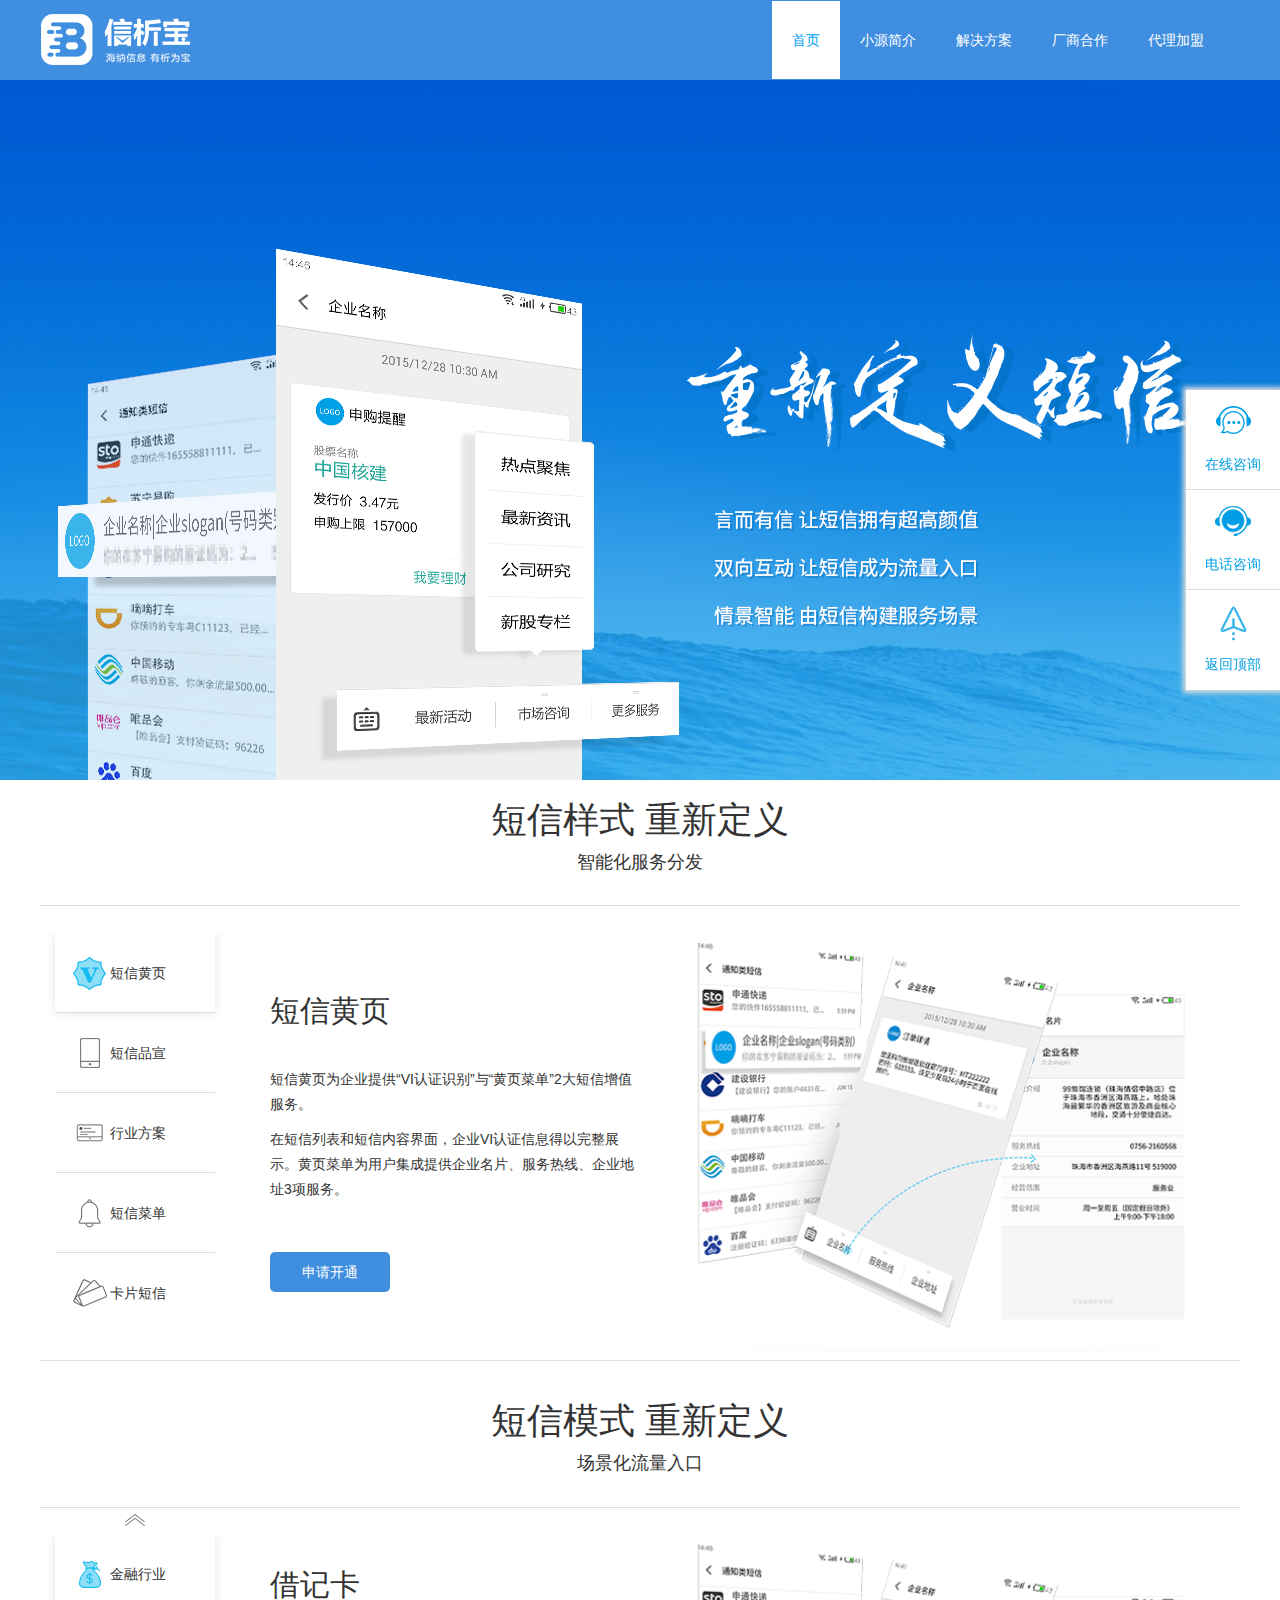
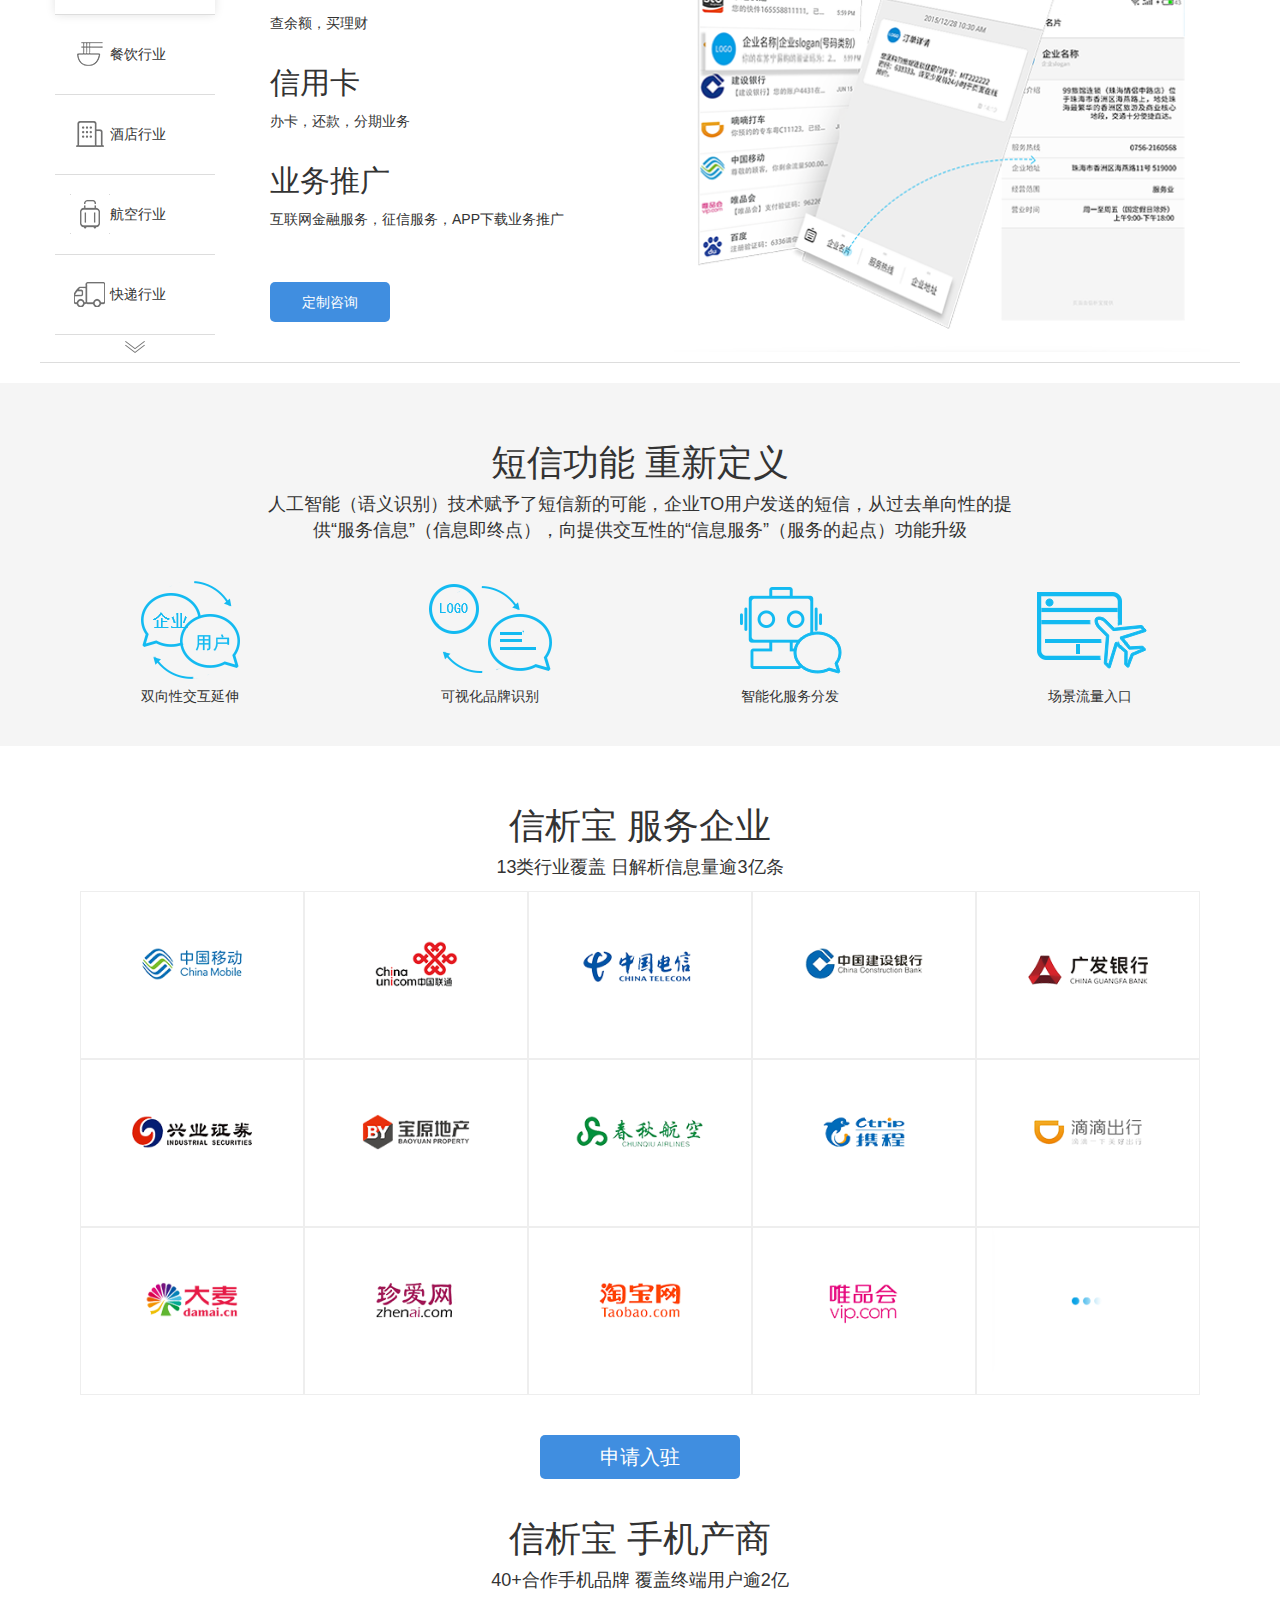
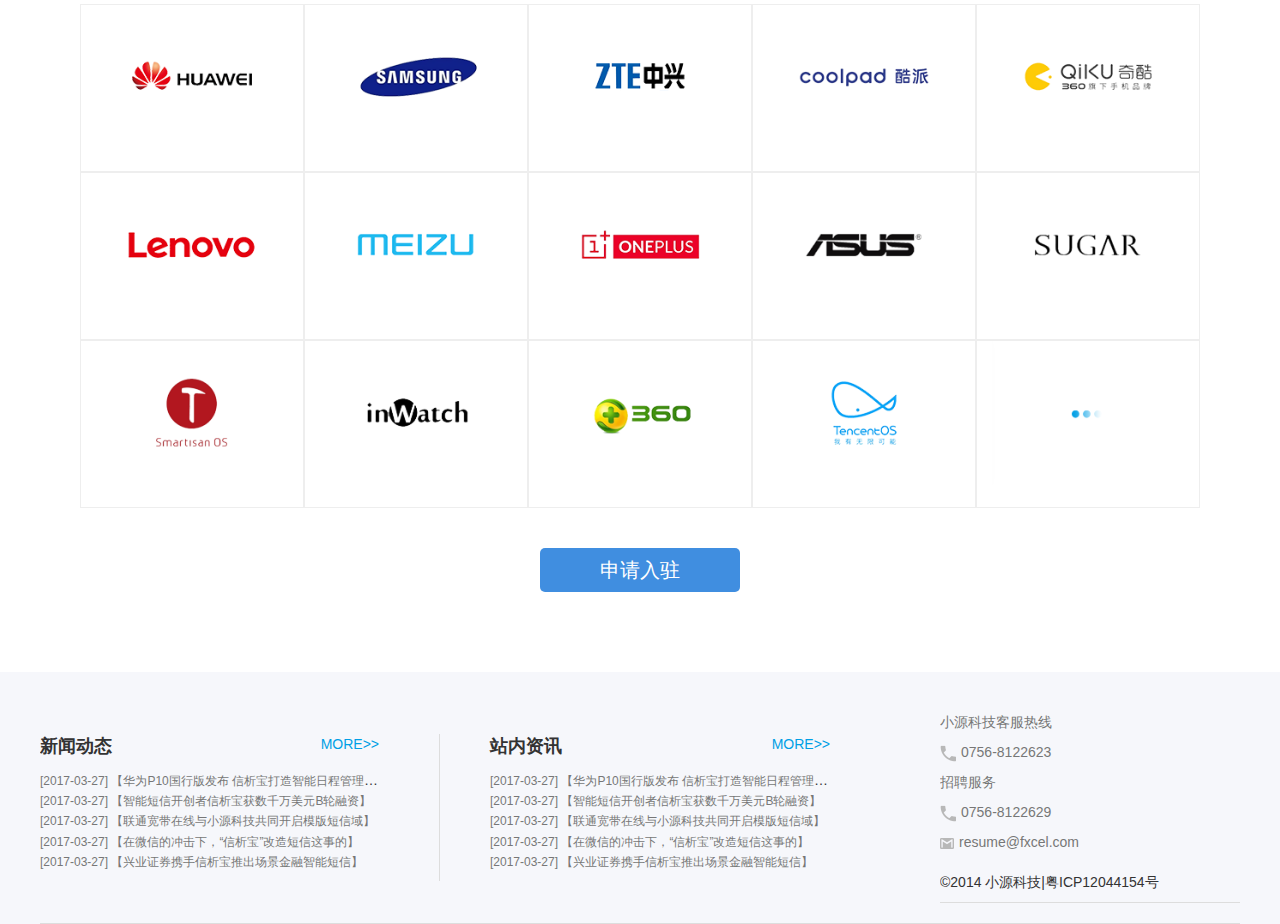
<file: index.html>
<!DOCTYPE html>
<html>  
<head>  
	<meta http-equiv="Content-Type" content="text/html;charset=utf-8" />
	<meta name="keywords" content="智能短信,短信公众号,卡片短信,情景短信,场景短信,信析宝,珠海小源科技" />  
	<meta name="description" content="信析宝情景智能短信，移动互联网新的智能化服务分发和场景流量入口。含括短信公众号、号码识别、短信分类、卡片短信、短信弹窗、短信通知栏/浮窗、短信卡夹、智能穿戴等产品形态。" />  
	<meta name="viewport" content="width=device-width, initial-scale=1.0, maximum-scale=1.0, user-scalable=0" />  
	<meta name="format-detection" content="telephone=no" />  
	<meta name="apple-mobile-web-app-capable" content="yes" />  
	<meta name="apple-mobile-web-app-status-bar-style" content="black">
	<title>情景智能短信_短信公众号_场景卡片短信_信析宝_珠海小源科技</title>
	<link rel="stylesheet" href="css/bootstrap.css" />
	<link rel="stylesheet" href="css/share.css" />
	<link rel="stylesheet" href="css/navshare.css" />
	<link rel="stylesheet" href="css/type.css" />
	<link rel="stylesheet" href="css/index.css" />
	<link rel="stylesheet" href="css/foot.css" />
	<link rel="stylesheet" href="css/rightside.css" />
</head>
<body>
	<div class="bgcolor_blue_light nav_box">
		<nav class="navbar navbar-default wm1200" role="navigation">
			<div class="container-fluid"> 
				<div class="navbar-header">
					<button type="button" class="navbar-toggle" data-toggle="collapse"
							data-target="#example-navbar-collapse">
						<span class="icon-bar"></span>
						<span class="icon-bar"></span>
						<span class="icon-bar"></span>
					</button>
					<a class="logo" href="index.html"><img class="responsive img-responsive" src="./images/img/logo.png" /></a>	
				</div>
				<div class="collapse navbar-collapse float_right" id="example-navbar-collapse">
					<ul class="nav navbar-nav">
						<li class="active"><a href="index.html">首页</a></li>
						<li><a href="brief.html">小源简介</a></li>
						<li><a href="solution.html">解决方案</a></li>
						<li><a href="cooperation.html">厂商合作</a></li>
						<li><a href="join.html">代理加盟</a></li>
					</ul>
				</div>
			</div>
		</nav>
	</div>
	<a href="http://p.qiao.baidu.com/cps/chat?siteId=10731312&userId=23856574" class="banner_box banner_box1"></a>
	<div class="infostyle wm1200">
		<header>
			<h3>短信样式&nbsp;重新定义</h3>
			<p>智能化服务分发</p>
		</header>
		<div class="infoul_box">
			<div class="choose col-md-2 col">
				<button class="btnnull"></button>
				<div class="ulchoose_box">
					<ul class="ul1" id="info_chooseul1">
						<li class="col-xs-2"><img class="responsive img-responsive" src="images/icon/icon01.png" /><img class="hidden responsive img-responsive" src="images/icon/icon01_.png" /><span>短信黄页</span></li>
						<li class="col-xs-2"><img class="responsive img-responsive" src="images/icon/icon02.png" /><img class="hidden responsive img-responsive" src="images/icon/icon02_.png" /><span>短信品宣</span></li>
						<li class="col-xs-2"><img class="responsive img-responsive" src="images/icon/icon03.png" /><img class="hidden responsive img-responsive" src="images/icon/icon03_.png" /><span>行业方案</span></li>
						<li class="col-xs-2"><img class="responsive img-responsive" src="images/icon/icon04.png" /><img class="hidden responsive img-responsive" src="images/icon/icon04_.png" /><span>短信菜单</span></li>
						<li class="col-xs-2"><img class="responsive img-responsive" src="images/icon/icon05.png" /><img class="hidden responsive img-responsive" src="images/icon/icon05_.png" /><span>卡片短信</span></li>
					</ul>
				</div>
				<button class="btnnull"></button>
			</div>
			<ul class="ul2 col-md-10" id="info_contentul1">
				<li>
					<div class="col-md-5">
						<h3 class="h3_1">短信黄页</h3>
						<p>短信黄页为企业提供“VI认证识别”与“黄页菜单”2大短信增值服务。</p>
						<p>在短信列表和短信内容界面，企业VI认证信息得以完整展示。黄页菜单为用户集成提供企业名片、服务热线、企业地址3项服务。</p>
						<a class="color_white_base" href="http://p.qiao.baidu.com/cps/chat?siteId=10731312&userId=23856574">申请开通</a>
					</div>
					<img class="responsive img-responsive col-md-7" src="./images/img/infostyle01.png" />
				</li>
				<li>
					<div class="col-md-5">
						<h3 class="h3_1">短信品宣</h3>
						<p>在短信列表和短信内容界面，识别展示企业认证VI信息。</p>
						<p>企业LOGO、名称、标语、号码用途等识别信息，一目了然。企业品牌曝光度，用户品牌印象，及短信来源、内容的可信度，大幅提高。</p>
						<a class="color_white_base" href="http://p.qiao.baidu.com/cps/chat?siteId=10731312&userId=23856574">申请开通</a>
					</div>
					<img class="responsive img-responsive col-md-7" src="./images/img/infostyle02.png" />
				</li>
				<li>
					<div class="col-md-5">
						<h3 class="h3_1">行业标准方案</h3>
						<p>信析宝目前已为13大行业，提供了短信菜单标准解决方案。</p>
						<p>每1条短信，按行业模板不同，支持3-15个菜单入口，用户在短信界面，即可享用企业提供的信息与服务。1个号码即1个用户，无需关注，短信直达，不改系统，成本最低。</p>
						<a class="color_white_base" href="http://p.qiao.baidu.com/cps/chat?siteId=10731312&userId=23856574">申请开通</a>
					</div>
					<img class="responsive img-responsive col-md-7" src="./images/img/infostyle03.png" />
				</li>
				<li>
					<div class="col-md-5">
						<h3 class="h3_1">短信菜单</h3>
						<p>可支持3*5合计15个菜单入口，自由定制。用户在短信界面即可享用企业提供的服务及信息。1个号码即1个用户，无需关注，短信直达，不改系统，成本最低。</p>
						<a class="color_white_base" href="http://p.qiao.baidu.com/cps/chat?siteId=10731312&userId=23856574">申请开通</a>
					</div>
					<img class="responsive img-responsive col-md-7" src="./images/img/infostyle04.png" />
				</li>
				<li>
					<div class="col-md-5">
						<h3 class="h3_1">卡片短信</h3>
						<p>100%短信分析识别准确率。自动筛选短信文本中的关键信息，构建场景化卡片进行展示，一目了然。并增加相应下一步服务按钮，场景化流量入口。</p>
						<a class="color_white_base" href="http://p.qiao.baidu.com/cps/chat?siteId=10731312&userId=23856574">申请开通</a>
					</div>
					<img class="responsive img-responsive col-md-7" src="./images/img/infostyle05.png" />
				</li>
			</ul>
		</div>
	</div>
	<div class="infostyle wm1200">
		<header>
			<h3>短信模式&nbsp;重新定义</h3>
			<p>场景化流量入口</p>
		</header>
		<div class="infoul_box">
			<div class="choose col-md-2 col">
				<button id="info_btn1" class="btn1"></button>
				<div class="ulchoose_box">
					<ul class="ul1" id="info_chooseul2">
					<li class="col-xs-2"><img class="responsive img-responsive" src="images/icon/icon08.png" /><img class="hidden responsive img-responsive" src="images/icon/icon08_.png" /><span>金融行业</span></li>
					<li class="col-xs-2"><img class="responsive img-responsive" src="images/icon/icon06.png" /><img class="hidden responsive img-responsive" src="images/icon/icon06_.png" /><span>餐饮行业</span></li>
					<li class="col-xs-2"><img class="responsive img-responsive" src="images/icon/icon07.png" /><img class="hidden responsive img-responsive" src="images/icon/icon07_.png" /><span>酒店行业</span></li>
					<li class="col-xs-2"><img class="responsive img-responsive" src="images/icon/icon09.png" /><img class="hidden responsive img-responsive" src="images/icon/icon09_.png" /><span>航空行业</span></li>
					<li class="col-xs-2"><img class="responsive img-responsive" src="images/icon/icon10.png" /><img class="hidden responsive img-responsive" src="images/icon/icon10_.png" /><span>快递行业</span></li>
					<li class="col-xs-2"><img class="responsive img-responsive" src="images/icon/icon11.png" /><img class="hidden responsive img-responsive" src="images/icon/icon11_.png" /><span>政府合作</span></li>
					<li class="col-xs-2"><img class="responsive img-responsive" src="images/icon/icon13.png" /><img class="hidden responsive img-responsive" src="images/icon/icon13_.png" /><span>通讯行业</span></li>
					</ul>
				</div>
				<button id="info_btn2" class="btn2"></button>
			</div>
			<ul class="ul2 col-md-10" id="info_contentul2">
				<li>
					<div class="col-md-5">
						<h3>借记卡</h3>
						<p>查余额，买理财</p>
						<h3>信用卡</h3>
						<p>办卡，还款，分期业务</p>
						<h3>业务推广</h3>
						<p>互联网金融服务，征信服务，APP下载业务推广</p>
						<a class="color_white_base" href="http://p.qiao.baidu.com/cps/chat?siteId=10731312&userId=23856574">定制咨询</a>
					</div>
					<img class="responsive img-responsive col-md-7" src="./images/img/infostyle01.png" />
				</li>
				<li>
					<div class="col-md-5">
						<h3>预订</h3>
						<p>到店导航，排队，点菜</p>
						<h3>促销</h3>
						<p>促销，优惠，推新品</p>
						<h3>会员</h3>
						<p>积分，晒单，抢红包</p>
						<a class="color_white_base" href="http://p.qiao.baidu.com/cps/chat?siteId=10731312&userId=23856574">定制咨询</a>
					</div>
					<img class="responsive img-responsive col-md-7" src="./images/img/infostyle01.png" />
				</li>
				<li>
					<div class="col-md-5">
						<h3>到店</h3>
						<p>一键叫车，地图导航</p>
						<h3>会员</h3>
						<p>优惠券，满意度调查，积分兑换</p>
						<h3>入住</h3>
						<p>自助选房，自助洗衣，自助上网</p>
						<a class="color_white_base" href="http://p.qiao.baidu.com/cps/chat?siteId=10731312&userId=23856574">定制咨询</a>
					</div>
					<img class="responsive img-responsive col-md-7" src="./images/img/infostyle01.png" />
				</li>
				<li>
					<div class="col-md-5">
						<h3>机票订单</h3>
						<p>查询航班动态，自助值机，退票，一键直达</p>
						<h3>旅程关怀</h3>
						<p>延误通知，退改签，缓解客服压力</p>
						<h3>航旅服务</h3>
						<p>购物，酒店，专车，拓展航业服务链条</p>
						<a class="color_white_base" href="http://p.qiao.baidu.com/cps/chat?siteId=10731312&userId=23856574">定制咨询</a>
					</div>
					<img class="responsive img-responsive col-md-7" src="./images/img/infostyle01.png" />
				</li>
				<li>
					<div class="col-md-5">
						<h3>收件</h3>
						<p>自提点导航，提货柜密码一目了然</p>
						<h3>寄件</h3>
						<p>寄送情景引导叫快递，短信菜单一键揽收</p>
						<h3>查询</h3>
						<p>快递状态查询，减轻客服压力</p>
						<a class="color_white_base" href="http://p.qiao.baidu.com/cps/chat?siteId=10731312&userId=23856574">定制咨询</a>
					</div>
					<img class="responsive img-responsive col-md-7" src="./images/img/infostyle01.png" />
				</li>
				<li>
					<div class="col-md-5">
						<h3>要事通知</h3>
						<p>信息更易读，展现更权威</p>
						<h3>移动政务</h3>
						<p>无需安装，即点即用无需安装，即点即用</p>
						<h3>社区便民</h3>
						<p>轻松建立政务移动社区</p>
						<a class="color_white_base" href="http://p.qiao.baidu.com/cps/chat?siteId=10731312&userId=23856574">定制咨询</a>
					</div>
					<img class="responsive img-responsive col-md-7" src="./images/img/infostyle01.png" />
				</li>
				<li>
					<div class="col-md-5">
						<h3>流量订购</h3>
						<p>话费扣除，无需支付</p>
						<h3>充值</h3>
						<p>充值</p>
						<h3>话费支付</h3>
						<p>各种生活服务的超级入口</p>
						<a class="color_white_base" href="http://p.qiao.baidu.com/cps/chat?siteId=10731312&userId=23856574">定制咨询</a>
					</div>
					<img class="responsive img-responsive col-md-7" src="./images/img/infostyle01.png" />
				</li>
			</ul>
		</div>
	</div>
	<div class="infofunc_box">
		<div class="infofunc wm1200">
			<header>
				<h3>短信功能&nbsp;重新定义</h3>
				<p>人工智能（语义识别）技术赋予了短信新的可能，企业TO用户发送的短信，从过去单向性的提供“服务信息”（信息即终点），向提供交互性的“信息服务”（服务的起点）功能升级</p>
			</header>
			<ul>
				<li class="col-md-3 col-xs-6 col"><img class="responsive img-responsive" src="images/img/infofunc01.png" /><span>双向性交互延伸</span></li>
				<li class="col-md-3 col-xs-6 col"><img class="responsive img-responsive" src="images/img/infofunc02.png" /><span>可视化品牌识别</span></li>
				<li class="col-md-3 col-xs-6 col"><img class="responsive img-responsive" src="images/img/infofunc03.png" /><span>智能化服务分发</span></li>
				<li class="col-md-3 col-xs-6 col"><img class="responsive img-responsive" src="images/img/infofunc04.png" /><span>场景流量入口</span></li>
			</ul>
		</div>
	</div>
	<div class="type_box">
		<div class="type wm1200">
			<div>
				<header>
					<h3>信析宝&nbsp;服务企业</h3>
					<p>13类行业覆盖&nbsp;日解析信息量逾3亿条</p>
				</header>
				<ul>
					<li class="col-sm-2 col-xs-4 col"><img class="responsive img-responsive" src="./images/img/typesign01.png" /></li>
					<li class="col-sm-2 col-xs-4 col"><img class="responsive img-responsive" src="./images/img/typesign02.png" /></li>
					<li class="col-sm-2 col-xs-4 col"><img class="responsive img-responsive" src="./images/img/typesign03.png" /></li>
					<li class="col-sm-2 col-xs-4 col"><img class="responsive img-responsive" src="./images/img/typesign04.png" /></li>
					<li class="col-sm-2 col-xs-4 col"><img class="responsive img-responsive" src="./images/img/typesign05.png" /></li>
					<li class="col-sm-2 col-xs-4 col"><img class="responsive img-responsive" src="./images/img/typesign06.png" /></li>
					<li class="col-sm-2 col-xs-4 col"><img class="responsive img-responsive" src="./images/img/typesign07.png" /></li>
					<li class="col-sm-2 col-xs-4 col"><img class="responsive img-responsive" src="./images/img/typesign08.png" /></li>
					<li class="col-sm-2 col-xs-4 col"><img class="responsive img-responsive" src="./images/img/typesign09.png" /></li>
					<li class="col-sm-2 col-xs-4 col"><img class="responsive img-responsive" src="./images/img/typesign10.png" /></li>
					<li class="col-sm-2 col-xs-4 col"><img class="responsive img-responsive" src="./images/img/typesign11.png" /></li>
					<li class="col-sm-2 col-xs-4 col"><img class="responsive img-responsive" src="./images/img/typesign12.png" /></li>
					<li class="col-sm-2 col-xs-4 col"><img class="responsive img-responsive" src="./images/img/typesign13.png" /></li>
					<li class="col-sm-2 col-xs-4 col"><img class="responsive img-responsive" src="./images/img/typesign14.png" /></li>
					<li class="col-sm-2 col-xs-4 col"><img class="responsive img-responsive" src="./images/img/typesignmore.png" /></li>
				</ul>
				<a class="join_in color_white_base" href="http://p.qiao.baidu.com/cps/chat?siteId=10731312&userId=23856574">申请入驻</a>
			</div>
			<div>
				<header>
					<h3>信析宝&nbsp;手机产商</h3>
					<p>40+合作手机品牌&nbsp;覆盖终端用户逾2亿</p>
				</header>
				<ul>
					<li class="col-sm-2 col-xs-4 col"><img class="responsive img-responsive" src="./images/img/typesign15.png" /></li>
					<li class="col-sm-2 col-xs-4 col"><img class="responsive img-responsive" src="./images/img/typesign16.png" /></li>
					<li class="col-sm-2 col-xs-4 col"><img class="responsive img-responsive" src="./images/img/typesign17.png" /></li>
					<li class="col-sm-2 col-xs-4 col"><img class="responsive img-responsive" src="./images/img/typesign18.png" /></li>
					<li class="col-sm-2 col-xs-4 col"><img class="responsive img-responsive" src="./images/img/typesign19.png" /></li>
					<li class="col-sm-2 col-xs-4 col"><img class="responsive img-responsive" src="./images/img/typesign20.png" /></li>
					<li class="col-sm-2 col-xs-4 col"><img class="responsive img-responsive" src="./images/img/typesign21.png" /></li>
					<li class="col-sm-2 col-xs-4 col"><img class="responsive img-responsive" src="./images/img/typesign22.png" /></li>
					<li class="col-sm-2 col-xs-4 col"><img class="responsive img-responsive" src="./images/img/typesign23.png" /></li>
					<li class="col-sm-2 col-xs-4 col"><img class="responsive img-responsive" src="./images/img/typesign24.png" /></li>
					<li class="col-sm-2 col-xs-4 col"><img class="responsive img-responsive" src="./images/img/typesign25.png" /></li>
					<li class="col-sm-2 col-xs-4 col"><img class="responsive img-responsive" src="./images/img/typesign26.png" /></li>
					<li class="col-sm-2 col-xs-4 col"><img class="responsive img-responsive" src="./images/img/typesign27.png" /></li>
					<li class="col-sm-2 col-xs-4 col"><img class="responsive img-responsive" src="./images/img/typesign28.png" /></li>
					<li class="col-sm-2 col-xs-4 col"><img class="responsive img-responsive" src="./images/img/typesignmore.png" /></li>
				</ul>
				<a class="join_in color_white_base" href="http://p.qiao.baidu.com/cps/chat?siteId=10731312&userId=23856574">申请入驻</a>
			</div>
		</div>
	</div>
	<div class="footer_box bgcolor_gray_base">
		<div class="footer wm1200">
			<div class="footer_up">
				<div class="col-sm-4 col-xs-12 col first">
					<header>
						<p>新闻动态</p>
						<a href="newsstatus.html">MORE&gt;&gt;</a>
					</header>
					<ul>
						<li><a href="newsartical.html">[2017-03-27]&nbsp;【华为P10国行版发布 信析宝打造智能日程管理什么】</a></li>
						<li><a href="newsartical.html">[2017-03-27]&nbsp;【智能短信开创者信析宝获数千万美元B轮融资】</a></li>
						<li><a href="newsartical.html">[2017-03-27]&nbsp;【联通宽带在线与小源科技共同开启模版短信域】</a></li>
						<li><a href="newsartical.html">[2017-03-27]&nbsp;【在微信的冲击下，“信析宝”改造短信这事的】</a></li>
						<li><a href="newsartical.html">[2017-03-27]&nbsp;【兴业证券携手信析宝推出场景金融智能短信】</a></li>
					</ul>
				</div>
				<div class="col-sm-4 col-xs-12 col">
					<header>
						<p>站内资讯</p>
						<a href="newsstatus.html">MORE&gt;&gt;</a>
					</header>
					<ul>
						<li><a href="newsartical.html">[2017-03-27]&nbsp;【华为P10国行版发布 信析宝打造智能日程管理什么】</a></li>
						<li><a href="newsartical.html">[2017-03-27]&nbsp;【智能短信开创者信析宝获数千万美元B轮融资】</a></li>
						<li><a href="newsartical.html">[2017-03-27]&nbsp;【联通宽带在线与小源科技共同开启模版短信域】</a></li>
						<li><a href="newsartical.html">[2017-03-27]&nbsp;【在微信的冲击下，“信析宝”改造短信这事的】</a></li>
						<li><a href="newsartical.html">[2017-03-27]&nbsp;【兴业证券携手信析宝推出场景金融智能短信】</a></li>
					</ul>
				</div>
				<div class="col-sm-3 col-xs-12 col footer_mid">
					<ul>
						<li class="">
							<p>小源科技客服热线</p>
							<p><img src="./images/icon/icon14.png" />0756-8122623</p>
						</li>
						<li class="">
							<p>招聘服务</p>
							<p><img src="./images/icon/icon14.png" />0756-8122629</p>
							<p><img src="./images/icon/icon15.png" />resume@fxcel.com</p>
						</li>
					</ul>
					<p class=""><span>&copy;2014 小源科技</span><span>|</span><span>粤ICP12044154号</span></p>
				</div>
			</div>
		</div>
	</div>
	

	<div class="rightside">
		<a class="a1" href="http://p.qiao.baidu.com/cps/chat?siteId=10731312&userId=23856574"><i></i><span>在线咨询</span></a>
		<a id="sidecall" class="a2" href="tel://0756-8122623"><i></i><span>电话咨询</span></a>
		<a id="returnTop" class="a3"><i></i><span>返回顶部</span></a>
	</div>



	<script src="js/jquery-3.2.1.min.js"></script>
	<script src="js/bootstrap.min.js"></script>
	<script src="js/index.js"></script>
	<script src="js/rightside.js"></script>


<script> var _hmt = _hmt || []; (function() { var hm = document.createElement("script"); hm.src = "https://hm.baidu.com/hm.js?0ab50e3b3d634b53a1cbb4b9a9329905"; var s = document.getElementsByTagName("script")[0]; s.parentNode.insertBefore(hm, s); })(); </script>

</body>
</html>
</file>
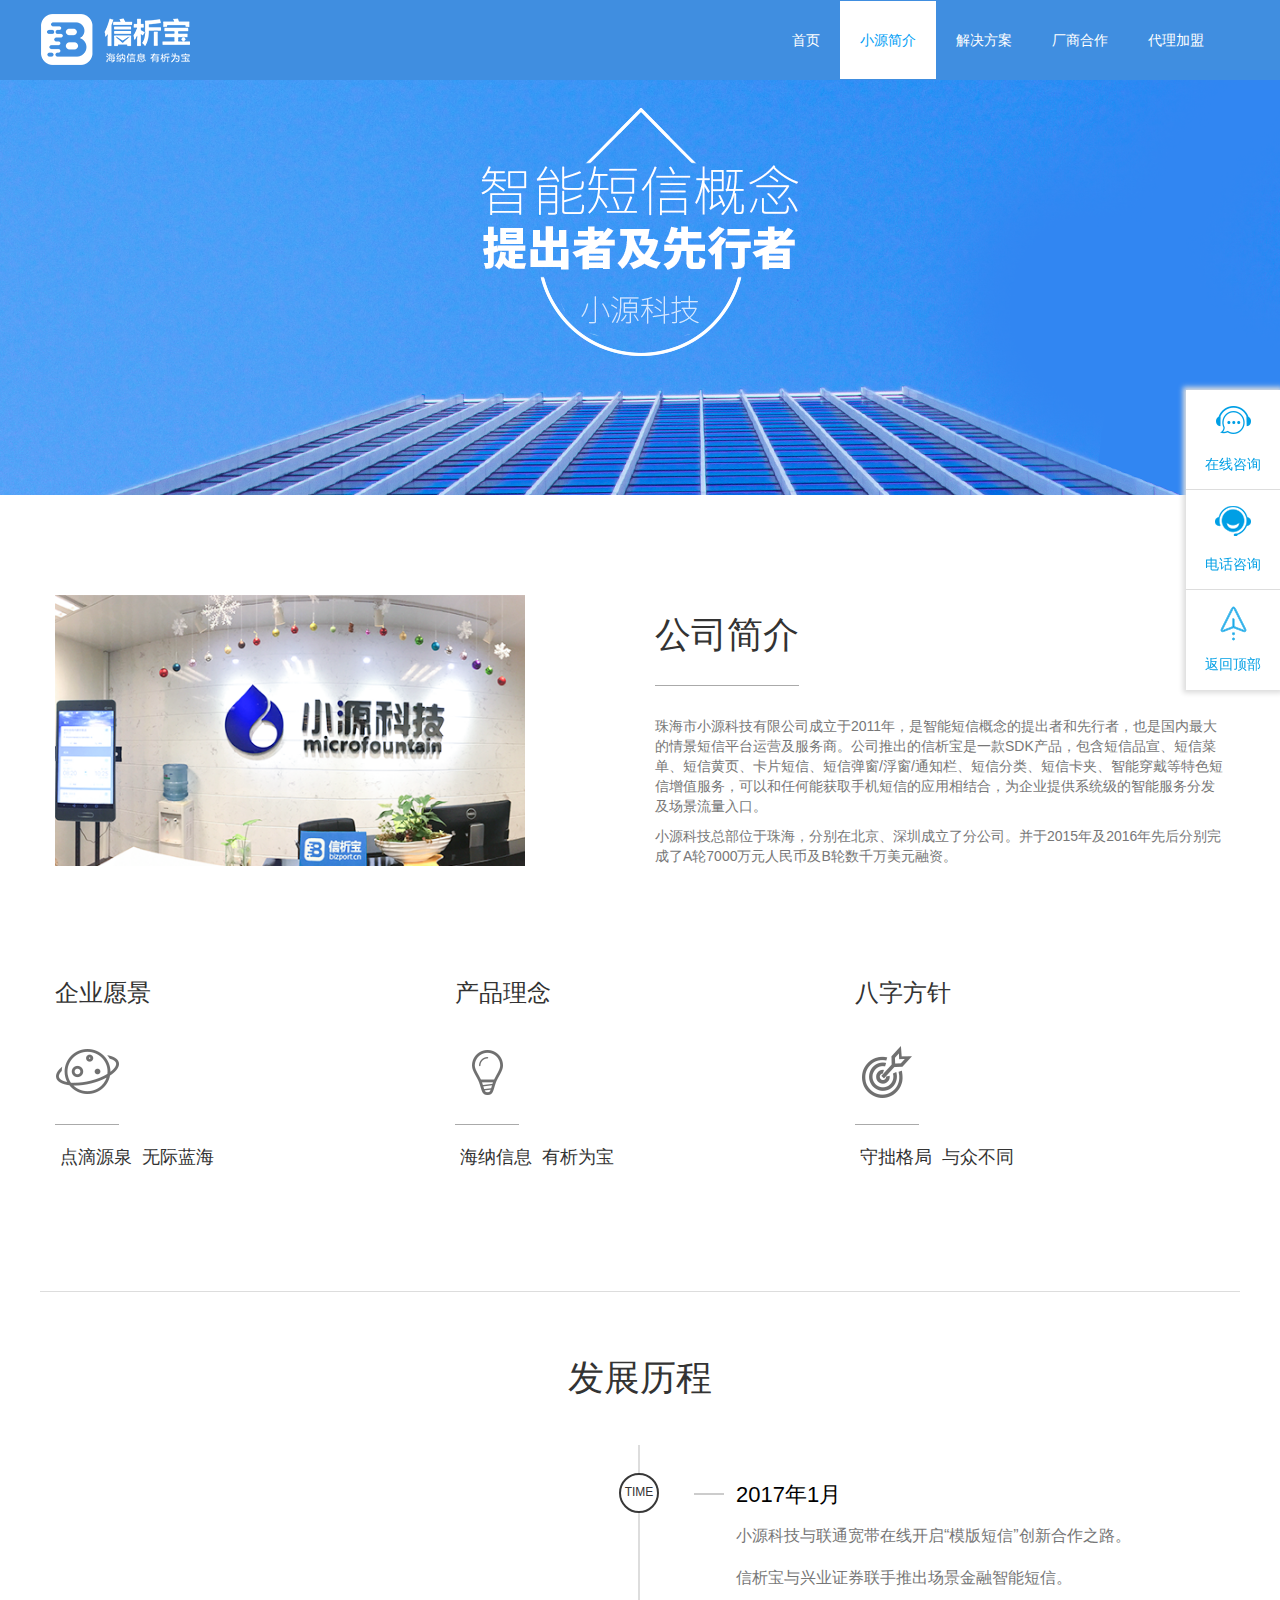
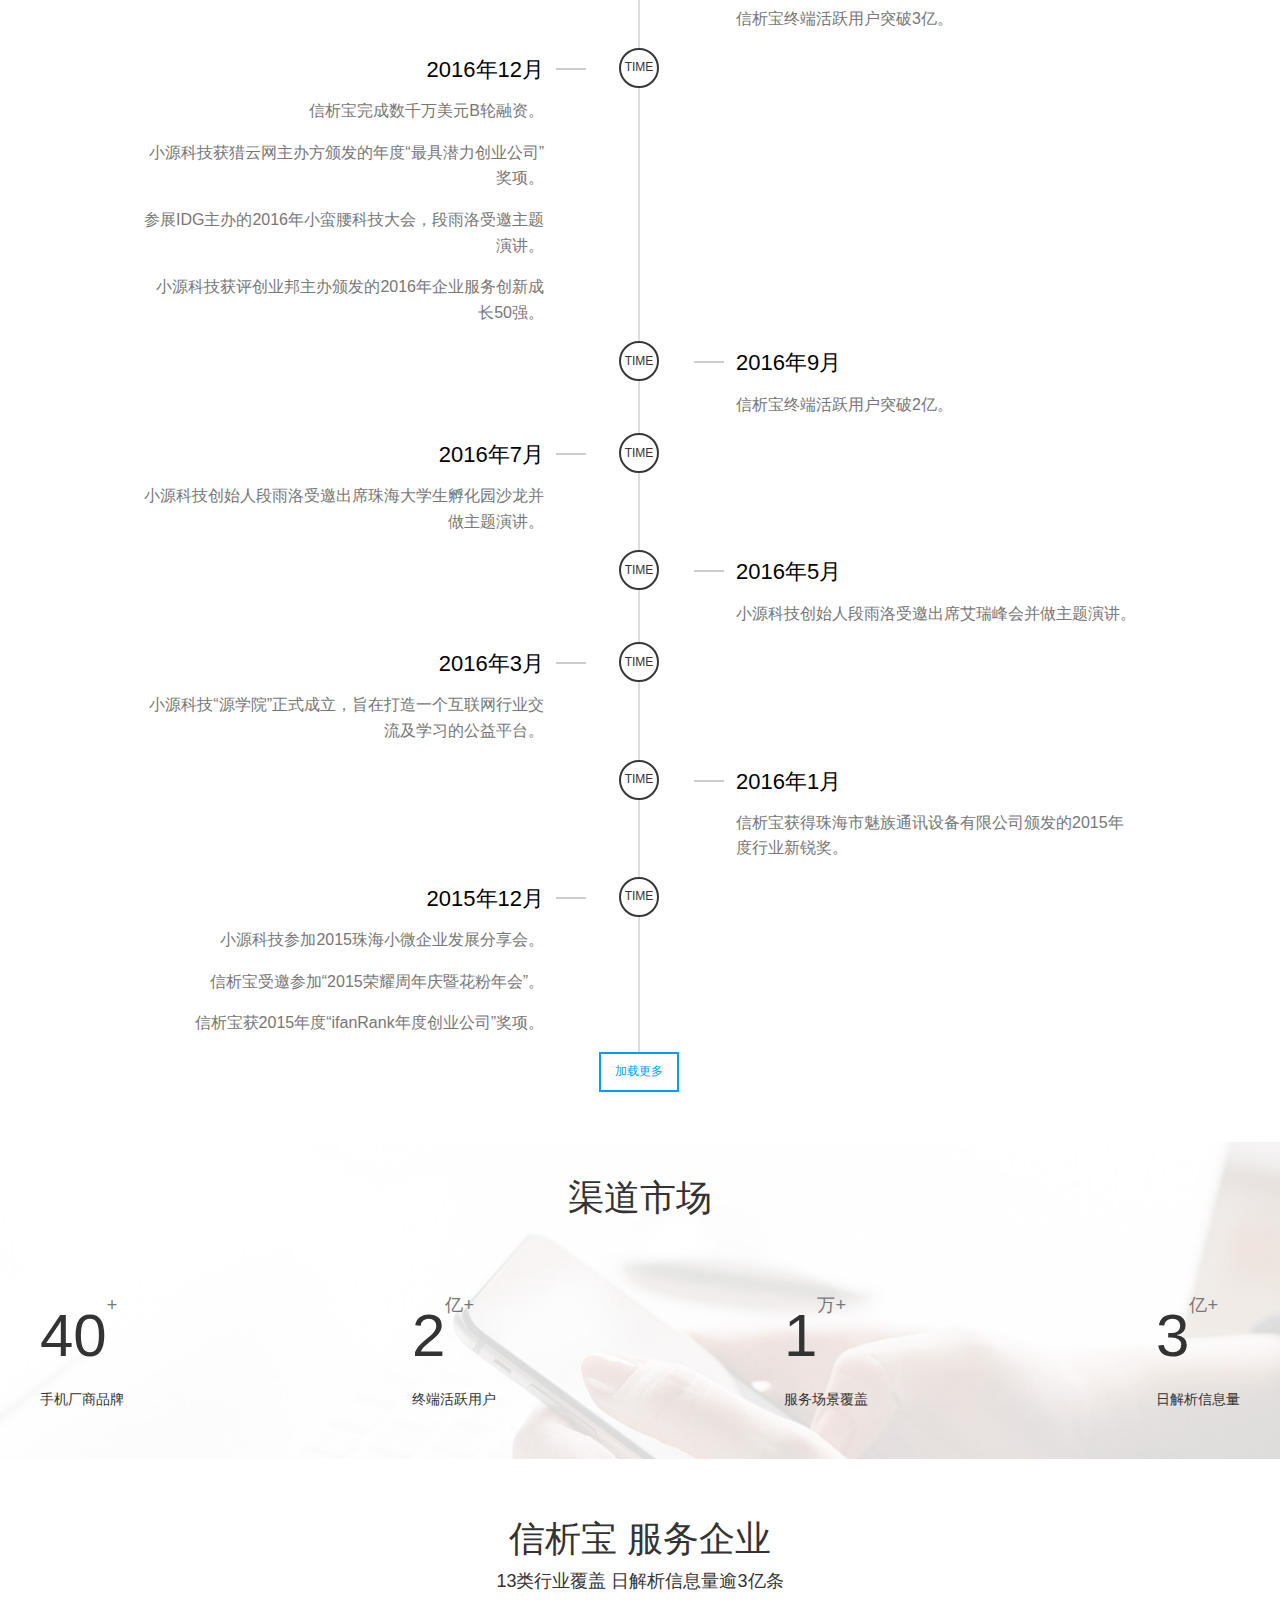
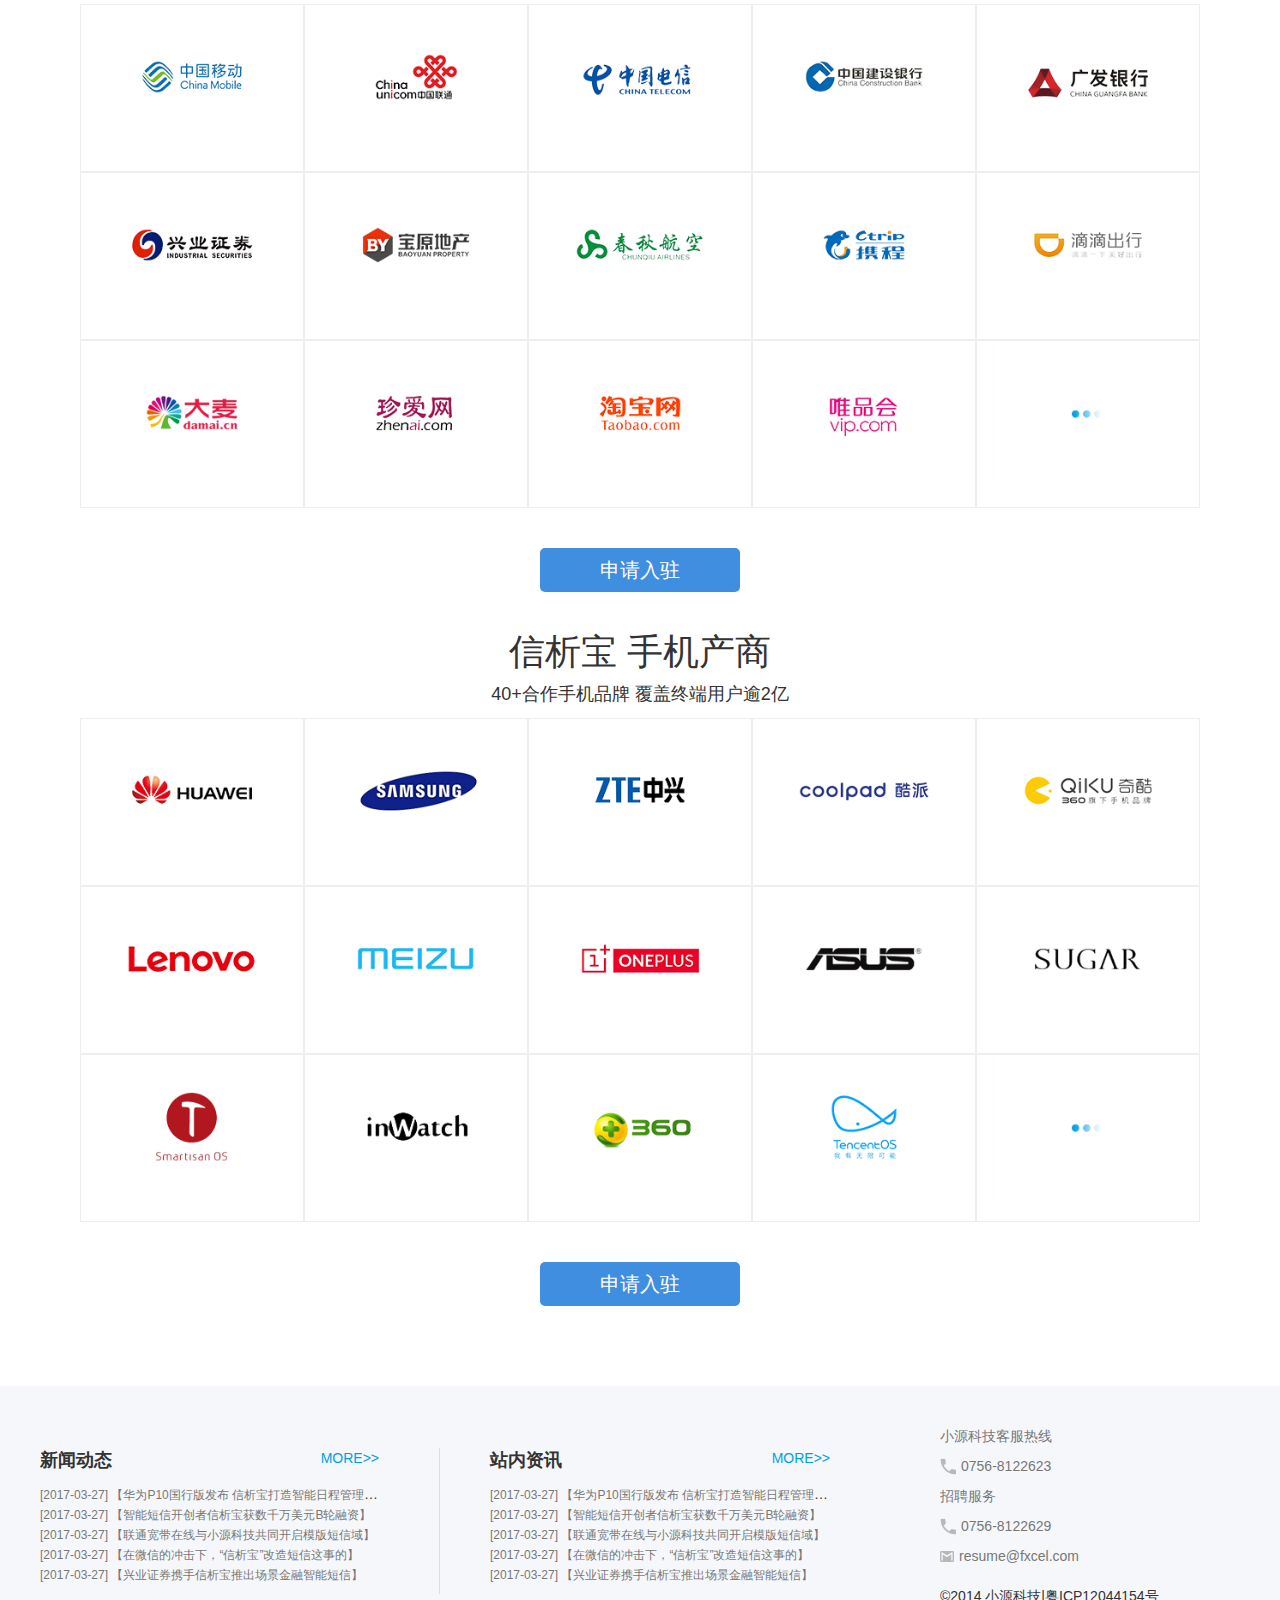
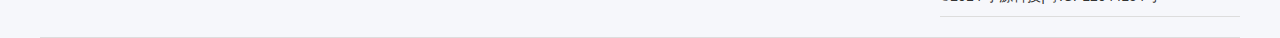
<file: brief.html>
<!DOCTYPE html>
<html>  
<head>  
	<meta http-equiv="Content-Type" content="text/html;charset=utf-8" />
	<meta name="keywords" content="小源科技怎么样,小源科技专利,小源科技融资,小源科技简介,小源科技地址电话" />  
	<meta name="description" content="珠海市小源科技有限公司企业简介、信析宝、核心团队、发展历程、荣誉专利、渠道市场、服务企业、手机厂商。小源科技珠海、深圳、北京地址，电话查询。珠海小源科技厂商合作、代理加盟。" />  
	<meta name="viewport" content="width=device-width, initial-scale=1.0, maximum-scale=1.0, user-scalable=0" />  
	<meta name="format-detection" content="telephone=no" />  
	<meta name="apple-mobile-web-app-capable" content="yes" />  
	<meta name="apple-mobile-web-app-status-bar-style" content="black">
	<title>小源科技怎么样_专利_融资_小源科技地址_电话_珠海小源科技</title>
	<link rel="stylesheet" href="css/bootstrap.css" />
	<link rel="stylesheet" href="css/share.css" />
	<link rel="stylesheet" href="css/navshare.css" />
	<link rel="stylesheet" href="css/brief.css" />
	<link rel="stylesheet" href="css/type.css" />
	<link rel="stylesheet" href="css/foot.css" />
	<link rel="stylesheet" href="css/rightside.css" />
</head>
<body>
	<div class="bgcolor_blue_light nav_box">
		<nav class="navbar navbar-default wm1200" role="navigation">
			<div class="container-fluid"> 
				<div class="navbar-header">
					<button type="button" class="navbar-toggle" data-toggle="collapse"
							data-target="#example-navbar-collapse">
						<span class="icon-bar"></span>
						<span class="icon-bar"></span>
						<span class="icon-bar"></span>
					</button>
					<a class="logo" href="index.html"><img class="responsive img-responsive" src="./images/img/logo.png" /></a>	
				</div>
				<div class="collapse navbar-collapse float_right" id="example-navbar-collapse">
					<ul class="nav navbar-nav">
						<li><a href="index.html">首页</a></li>
						<li class="active"><a href="brief.html">小源简介</a></li>
						<li><a href="solution.html">解决方案</a></li>
						<li><a href="cooperation.html">厂商合作</a></li>
						<li><a href="join.html">代理加盟</a></li>
					</ul>
				</div>
			</div>
		</nav>
	</div>
	<a href="http://p.qiao.baidu.com/cps/chat?siteId=10731312&userId=23856574" class="banner_box banner_box2"></a>
	<div class="brief wm1200">
		<div class="top">
			<img class="col-sm-5 col-xs-12 responsive img-responsive" src="./images/img/brief01.png" />
			<div class="col-sm-6 col-xs-12 float_right">
				<h3>公司简介</h3>
				<p>珠海市小源科技有限公司成立于2011年，是智能短信概念的提出者和先行者，也是国内最大的情景短信平台运营及服务商。公司推出的信析宝是一款SDK产品，包含短信品宣、短信菜单、短信黄页、卡片短信、短信弹窗/浮窗/通知栏、短信分类、短信卡夹、智能穿戴等特色短信增值服务，可以和任何能获取手机短信的应用相结合，为企业提供系统级的智能服务分发及场景流量入口。</p>
				<p>小源科技总部位于珠海，分别在北京、深圳成立了分公司。并于2015年及2016年先后分别完成了A轮7000万元人民币及B轮数千万美元融资。</p>
			</div>
		</div>
		<ul>
			<li class="col-xs-4 col">
				<p>企业愿景</p>
				<img src="./images/icon/icon16.png" />
				<p class="span">
					<span>点滴源泉</span><span>无际蓝海</span>
				</p>
			</li>
			<li class="col-xs-4 col">
				<p>产品理念</p>
				<img src="./images/icon/icon17.png" />
				<p class="span">
					<span>海纳信息</span><span>有析为宝</span>
				</p>
			</li>
			<li class="col-xs-4 col">
				<p>八字方针</p>
				<img src="./images/icon/icon18.png" />
				<p class="span">
					<span>守拙格局</span><span>与众不同</span>
				</p>
			</li>
		</ul>
	</div>
	<div class="road wm1200">
		<header>发展历程</header>
		<section id="cd-timeline" class="cd-container">
			<div class="cd-timeline-block">
				<div class="cd-timeline-img">
					<span>TIME</span>
				</div>
				<div class="cd-timeline-content">
					<h2>2017年1月</h2>
					<p>小源科技与联通宽带在线开启“模版短信”创新合作之路。</p>
					<p>信析宝与兴业证券联手推出场景金融智能短信。</p>
					<p>信析宝终端活跃用户突破3亿。</p>
				</div>
			</div>
			<div class="cd-timeline-block">
				<div class="cd-timeline-img">
					<span>TIME</span>
				</div>
				<div class="cd-timeline-content">
					<h2>2016年12月</h2>
					<p>信析宝完成数千万美元B轮融资。</p>
					<p>小源科技获猎云网主办方颁发的年度“最具潜力创业公司”奖项。</p>
					<p>参展IDG主办的2016年小蛮腰科技大会，段雨洛受邀主题演讲。</p>
					<p>小源科技获评创业邦主办颁发的2016年企业服务创新成长50强。</p>
				</div>
			</div>
			<div class="cd-timeline-block">
				<div class="cd-timeline-img">
					<span>TIME</span>
				</div>
				<div class="cd-timeline-content">
					<h2>2016年9月</h2>
					<p>信析宝终端活跃用户突破2亿。</p>
				</div>
			</div>
			<div class="cd-timeline-block">
				<div class="cd-timeline-img">
					<span>TIME</span>
				</div>
				<div class="cd-timeline-content">
					<h2>2016年7月</h2>
					<p>小源科技创始人段雨洛受邀出席珠海大学生孵化园沙龙并做主题演讲。</p>
				</div>
			</div>
			<div class="cd-timeline-block">
				<div class="cd-timeline-img">
					<span>TIME</span>
				</div>
				<div class="cd-timeline-content">
					<h2>2016年5月</h2>
					<p>小源科技创始人段雨洛受邀出席艾瑞峰会并做主题演讲。</p>
				</div>
			</div>
			<div class="cd-timeline-block">
				<div class="cd-timeline-img">
					<span>TIME</span>
				</div>
				<div class="cd-timeline-content">
					<h2>2016年3月</h2>
					<p>小源科技“源学院”正式成立，旨在打造一个互联网行业交流及学习的公益平台。</p>
				</div>
			</div>
			<div class="cd-timeline-block">
				<div class="cd-timeline-img">
					<span>TIME</span>
				</div>
				<div class="cd-timeline-content">
					<h2>2016年1月</h2>
					<p>信析宝获得珠海市魅族通讯设备有限公司颁发的2015年度行业新锐奖。</p>
				</div>
			</div>
			<div class="cd-timeline-block">
				<div class="cd-timeline-img">
					<span>TIME</span>
				</div>
				<div class="cd-timeline-content">
					<h2>2015年12月</h2>
					<p>小源科技参加2015珠海小微企业发展分享会。</p>
					<p>信析宝受邀参加“2015荣耀周年庆暨花粉年会”。</p>
					<p>信析宝获2015年度“ifanRank年度创业公司”奖项。</p>
				</div>
			</div>
			<div class="cd-timeline-block hidden">
				<div class="cd-timeline-img">
					<span>TIME</span>
				</div>
				<div class="cd-timeline-content">
					<h2>2015年11月</h2>
					<p>珠海电视台、珠海特区报对信析宝进行专题报道。</p>
					<p>信析宝举办小源私友会之大数据时代创新高端沙龙。</p>
				</div>
			</div>
			<div class="cd-timeline-block hidden">
				<div class="cd-timeline-img">
					<span>TIME</span>
				</div>
				<div class="cd-timeline-content">
					<h2>2015年10月</h2>
					<p>信析宝参加第四届安卓全球开发者大会暨2015全球移动互联网高层论坛，小源科技创始人段雨洛先生，受邀进行主题演讲。</p>
				</div>
			</div>
			<div class="cd-timeline-block hidden">
				<div class="cd-timeline-img">
					<span>TIME</span>
				</div>
				<div class="cd-timeline-content">
					<h2>2015年春节前后</h2>
					<p>小源科技获得IDG 与唯品会超7000万A轮融资；</p>
				</div>
			</div>
			<div class="cd-timeline-block hidden">
				<div class="cd-timeline-img">
					<span>TIME</span>
				</div>
				<div class="cd-timeline-content">
					<h2>2014年度</h2>
					<p>小源科技推出针对B端的信析宝智能短信，与各大手机厂商展开合作。</p>
				</div>
			</div>
			<div class="cd-timeline-block hidden">
				<div class="cd-timeline-img">
					<span>TIME</span>
				</div>
				<div class="cd-timeline-content">
					<h2>2013年度</h2>
					<p>小源科技多趣短信APP装机用户达到1200万。</p>
				</div>
			</div>
			<div class="cd-timeline-block hidden">
				<div class="cd-timeline-img">
					<span>TIME</span>
				</div>
				<div class="cd-timeline-content">
					<h2>2012年度</h2>
					<p>小源科技基于语义分析算法引擎推出情景短信APP——多趣短信。</p>
				</div>
			</div>
			<div class="cd-timeline-block hidden">
				<div class="cd-timeline-img">
					<span>TIME</span>
				</div>
				<div class="cd-timeline-content">
					<h2>2011年度</h2>
					<p>段雨洛先生创建珠海市小源科技有限公司，专注于移动互联网领域产品研发和运营，开发国内首款基于大数据技术的语义分析算法引擎。</p>
				</div>
			</div>
			<div class="cd-timeline-block">
				<div class="cd-timeline-img control">
					<span>加载更多</span>
				</div>
			</div>
		</section>
	</div>
	<div class="market_box">
		<div class="market wm1200">
			<header>渠道市场</header>
			<ul>
				<li>
					<p>40<i>+</i></p>
					<span>手机厂商品牌</span>
				</li>
				<li>
					<p>2<i>亿+</i></p>
					<span>终端活跃用户</span>
				</li>
				<li>
					<p>1<i>万+</i></p>
					<span>服务场景覆盖</span>
				</li>
				<li>
					<p>3<i>亿+</i></p>
					<span>日解析信息量</span>
				</li>
			</ul>
		</div>
	</div>
	<div class="type_box">
		<div class="type wm1200">
			<div>
				<header>
					<h3>信析宝&nbsp;服务企业</h3>
					<p>13类行业覆盖&nbsp;日解析信息量逾3亿条</p>
				</header>
				<ul>
					<li class="col-sm-2 col-xs-4 col"><img class="responsive img-responsive" src="./images/img/typesign01.png" /></li>
					<li class="col-sm-2 col-xs-4 col"><img class="responsive img-responsive" src="./images/img/typesign02.png" /></li>
					<li class="col-sm-2 col-xs-4 col"><img class="responsive img-responsive" src="./images/img/typesign03.png" /></li>
					<li class="col-sm-2 col-xs-4 col"><img class="responsive img-responsive" src="./images/img/typesign04.png" /></li>
					<li class="col-sm-2 col-xs-4 col"><img class="responsive img-responsive" src="./images/img/typesign05.png" /></li>
					<li class="col-sm-2 col-xs-4 col"><img class="responsive img-responsive" src="./images/img/typesign06.png" /></li>
					<li class="col-sm-2 col-xs-4 col"><img class="responsive img-responsive" src="./images/img/typesign07.png" /></li>
					<li class="col-sm-2 col-xs-4 col"><img class="responsive img-responsive" src="./images/img/typesign08.png" /></li>
					<li class="col-sm-2 col-xs-4 col"><img class="responsive img-responsive" src="./images/img/typesign09.png" /></li>
					<li class="col-sm-2 col-xs-4 col"><img class="responsive img-responsive" src="./images/img/typesign10.png" /></li>
					<li class="col-sm-2 col-xs-4 col"><img class="responsive img-responsive" src="./images/img/typesign11.png" /></li>
					<li class="col-sm-2 col-xs-4 col"><img class="responsive img-responsive" src="./images/img/typesign12.png" /></li>
					<li class="col-sm-2 col-xs-4 col"><img class="responsive img-responsive" src="./images/img/typesign13.png" /></li>
					<li class="col-sm-2 col-xs-4 col"><img class="responsive img-responsive" src="./images/img/typesign14.png" /></li>
					<li class="col-sm-2 col-xs-4 col"><img class="responsive img-responsive" src="./images/img/typesignmore.png" /></li>
				</ul>
				<a class="join_in color_white_base" href="http://p.qiao.baidu.com/cps/chat?siteId=10731312&userId=23856574">申请入驻</a>
			</div>
			<div>
				<header>
					<h3>信析宝&nbsp;手机产商</h3>
					<p>40+合作手机品牌&nbsp;覆盖终端用户逾2亿</p>
				</header>
				<ul>
					<li class="col-sm-2 col-xs-4 col"><img class="responsive img-responsive" src="./images/img/typesign15.png" /></li>
					<li class="col-sm-2 col-xs-4 col"><img class="responsive img-responsive" src="./images/img/typesign16.png" /></li>
					<li class="col-sm-2 col-xs-4 col"><img class="responsive img-responsive" src="./images/img/typesign17.png" /></li>
					<li class="col-sm-2 col-xs-4 col"><img class="responsive img-responsive" src="./images/img/typesign18.png" /></li>
					<li class="col-sm-2 col-xs-4 col"><img class="responsive img-responsive" src="./images/img/typesign19.png" /></li>
					<li class="col-sm-2 col-xs-4 col"><img class="responsive img-responsive" src="./images/img/typesign20.png" /></li>
					<li class="col-sm-2 col-xs-4 col"><img class="responsive img-responsive" src="./images/img/typesign21.png" /></li>
					<li class="col-sm-2 col-xs-4 col"><img class="responsive img-responsive" src="./images/img/typesign22.png" /></li>
					<li class="col-sm-2 col-xs-4 col"><img class="responsive img-responsive" src="./images/img/typesign23.png" /></li>
					<li class="col-sm-2 col-xs-4 col"><img class="responsive img-responsive" src="./images/img/typesign24.png" /></li>
					<li class="col-sm-2 col-xs-4 col"><img class="responsive img-responsive" src="./images/img/typesign25.png" /></li>
					<li class="col-sm-2 col-xs-4 col"><img class="responsive img-responsive" src="./images/img/typesign26.png" /></li>
					<li class="col-sm-2 col-xs-4 col"><img class="responsive img-responsive" src="./images/img/typesign27.png" /></li>
					<li class="col-sm-2 col-xs-4 col"><img class="responsive img-responsive" src="./images/img/typesign28.png" /></li>
					<li class="col-sm-2 col-xs-4 col"><img class="responsive img-responsive" src="./images/img/typesignmore.png" /></li>
				</ul>
				<a class="join_in color_white_base" href="http://p.qiao.baidu.com/cps/chat?siteId=10731312&userId=23856574">申请入驻</a>
			</div>
		</div>
	</div>
	<div class="footer_box bgcolor_gray_base">
		<div class="footer wm1200">
			<div class="footer_up">
				<div class="col-sm-4 col-xs-12 col first">
					<header>
						<p>新闻动态</p>
						<a href="newsstatus.html">MORE&gt;&gt;</a>
					</header>
					<ul>
						<li><a href="newsartical.html">[2017-03-27]&nbsp;【华为P10国行版发布 信析宝打造智能日程管理什么】</a></li>
						<li><a href="newsartical.html">[2017-03-27]&nbsp;【智能短信开创者信析宝获数千万美元B轮融资】</a></li>
						<li><a href="newsartical.html">[2017-03-27]&nbsp;【联通宽带在线与小源科技共同开启模版短信域】</a></li>
						<li><a href="newsartical.html">[2017-03-27]&nbsp;【在微信的冲击下，“信析宝”改造短信这事的】</a></li>
						<li><a href="newsartical.html">[2017-03-27]&nbsp;【兴业证券携手信析宝推出场景金融智能短信】</a></li>
					</ul>
				</div>
				<div class="col-sm-4 col-xs-12 col">
					<header>
						<p>站内资讯</p>
						<a href="newsstatus.html">MORE&gt;&gt;</a>
					</header>
					<ul>
						<li><a href="newsartical.html">[2017-03-27]&nbsp;【华为P10国行版发布 信析宝打造智能日程管理什么】</a></li>
						<li><a href="newsartical.html">[2017-03-27]&nbsp;【智能短信开创者信析宝获数千万美元B轮融资】</a></li>
						<li><a href="newsartical.html">[2017-03-27]&nbsp;【联通宽带在线与小源科技共同开启模版短信域】</a></li>
						<li><a href="newsartical.html">[2017-03-27]&nbsp;【在微信的冲击下，“信析宝”改造短信这事的】</a></li>
						<li><a href="newsartical.html">[2017-03-27]&nbsp;【兴业证券携手信析宝推出场景金融智能短信】</a></li>
					</ul>
				</div>
				<div class="col-sm-3 col-xs-12 col footer_mid">
					<ul>
						<li class="">
							<p>小源科技客服热线</p>
							<p><img src="./images/icon/icon14.png" />0756-8122623</p>
						</li>
						<li class="">
							<p>招聘服务</p>
							<p><img src="./images/icon/icon14.png" />0756-8122629</p>
							<p><img src="./images/icon/icon15.png" />resume@fxcel.com</p>
						</li>
					</ul>
					<p class=""><span>&copy;2014 小源科技</span><span>|</span><span>粤ICP12044154号</span></p>
				</div>
			</div>
		</div>
	</div>


	<div class="rightside">
		<a class="a1" href="http://p.qiao.baidu.com/cps/chat?siteId=10731312&userId=23856574"><i></i><span>在线咨询</span></a>
		<a id="sidecall" class="a2" href="tel://0756-8122623"><i></i><span>电话咨询</span></a>
		<a id="returnTop" class="a3"><i></i><span>返回顶部</span></a>
	</div>
	<script src="js/jquery-3.2.1.min.js"></script>
	<script src="js/bootstrap.min.js"></script>
	<script src="js/brief.js"></script>
	<script src="js/rightside.js"></script>

	<script> var _hmt = _hmt || []; (function() { var hm = document.createElement("script"); hm.src = "https://hm.baidu.com/hm.js?0ab50e3b3d634b53a1cbb4b9a9329905"; var s = document.getElementsByTagName("script")[0]; s.parentNode.insertBefore(hm, s); })(); </script>
</body>
</html>
</file>
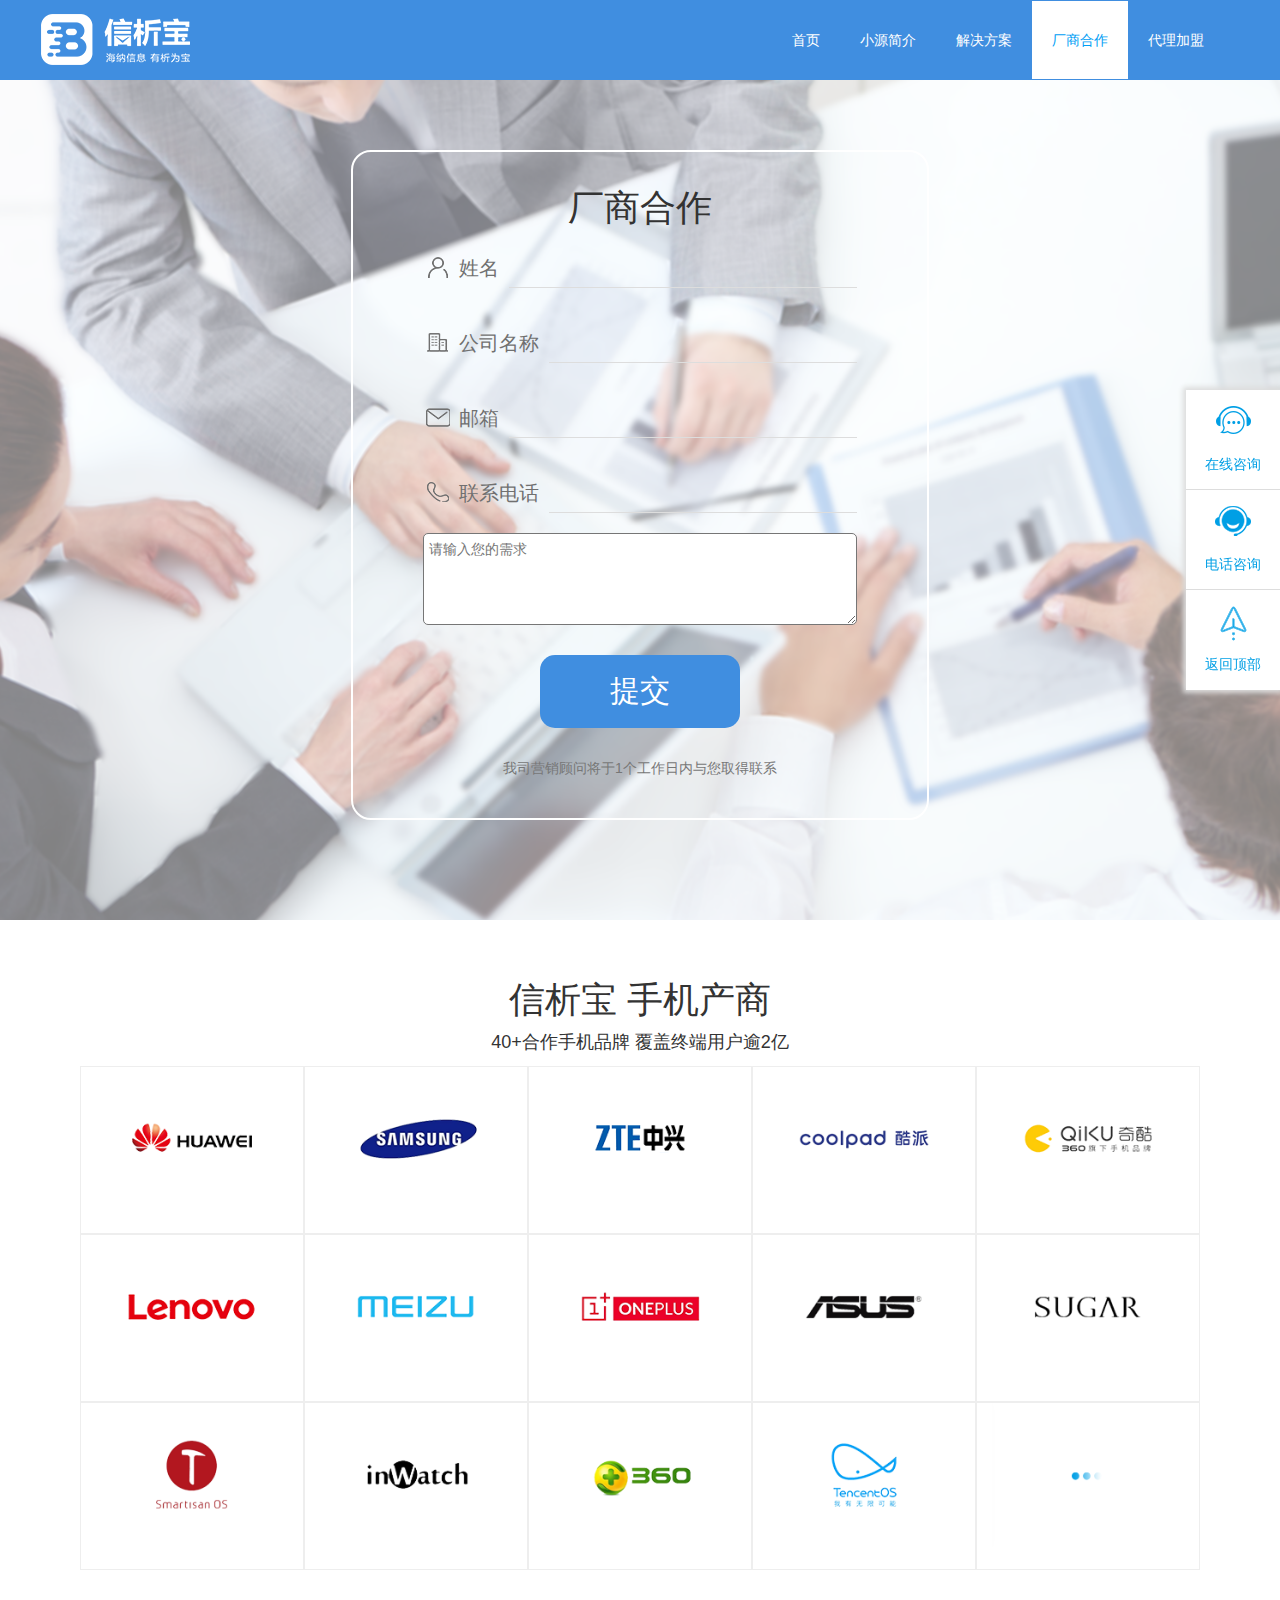
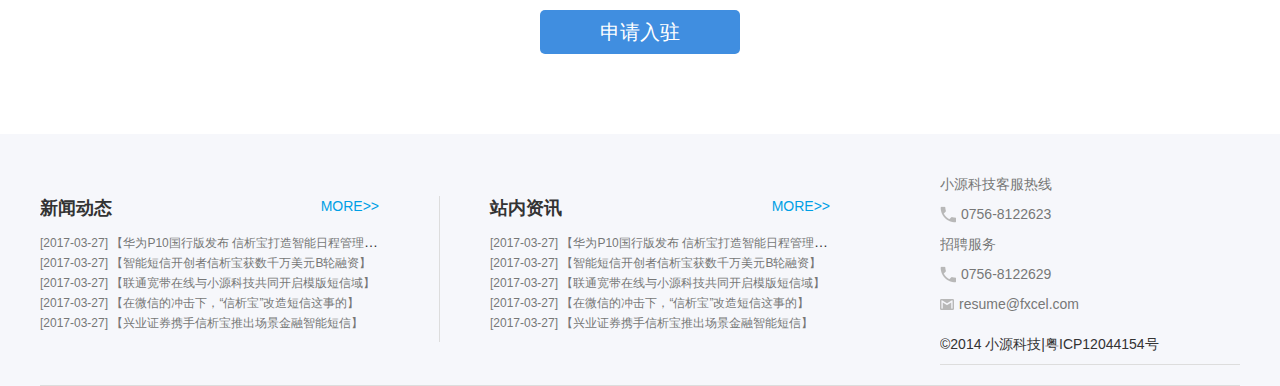
<file: cooperation.html>
<!DOCTYPE html>
<html>
<head>
	<meta http-equiv="Content-Type" content="text/html;charset=utf-8" />
	<meta name="keywords" content="信析宝手机厂商合作,信析宝手机品牌加盟,智能短信手机厂商合作,智能短信手机品牌加盟" />
	<meta name="description" content="信析宝智能短信手机品牌厂商合作，SDK植入，申请入口。华为、三星、中兴、酷派、奇酷、联想，魅族、一加、华硕、天珑sugar等40+手机品牌厂商已加入。" />
	<meta name="viewport" content="width=device-width, initial-scale=1.0, maximum-scale=1.0, user-scalable=0" />
	<meta name="format-detection" content="telephone=no" />
	<meta name="apple-mobile-web-app-capable" content="yes" />
	<meta name="apple-mobile-web-app-status-bar-style" content="black">
	<title>信析宝智能短信厂商合作_手机品牌合作加盟_珠海小源科技</title>
	<link rel="stylesheet" href="css/bootstrap.css" />
	<link rel="stylesheet" href="css/share.css" />
	<link rel="stylesheet" href="css/navshare.css" />
	<link rel="stylesheet" href="css/solution-join-cooperation.css" />
	<link rel="stylesheet" href="css/type.css" />
	<link rel="stylesheet" href="css/foot.css" />
	<link rel="stylesheet" href="css/rightside.css" />
</head>
<body>
	<div class="bgcolor_blue_light nav_box">
		<nav class="navbar navbar-default wm1200" role="navigation">
			<div class="container-fluid"> 
				<div class="navbar-header">
					<button type="button" class="navbar-toggle" data-toggle="collapse"
							data-target="#example-navbar-collapse">
						<span class="icon-bar"></span>
						<span class="icon-bar"></span>
						<span class="icon-bar"></span>
					</button>
					<a class="logo" href="index.html"><img class="responsive img-responsive" src="./images/img/logo.png" /></a>	
				</div>
				<div class="collapse navbar-collapse float_right" id="example-navbar-collapse">
					<ul class="nav navbar-nav">
						<li><a href="index.html">首页</a></li>
						<li><a href="brief.html">小源简介</a></li>
						<li><a href="solution.html">解决方案</a></li>
						<li class="active"><a href="cooperation.html">厂商合作</a></li>
						<li><a href="join.html">代理加盟</a></li>
					</ul>
				</div>
			</div>
		</nav>
	</div>
	<div class="solution_box bg2">
		<div class="solution wm1200">
			<form>
				<header>厂商合作</header>
				<div>
					<label for="name">姓名</label>
					<input type="text">
				</div>
				<div>
					<label for="company">公司名称</label>
					<input type="text">
				</div>
				<div>
					<label for="email">邮箱</label>
					<input type="email">
				</div>
				<div>
					<label for="call">联系电话</label>
					<input type="call" />
				</div>
				<textarea name="" id="" cols="60" rows="4" placeholder="请输入您的需求" maxlength="200"></textarea>
				<input type="submit" value="提交" />
				<p>我司营销顾问将于1个工作日内与您取得联系</p>
			</form>
		</div>
	</div>
	<div class="type_box">
		<div class="type wm1200">
			<div>
				<header>
					<h3>信析宝&nbsp;手机产商</h3>
					<p>40+合作手机品牌&nbsp;覆盖终端用户逾2亿</p>
				</header>
				<ul>
					<li class="col-sm-2 col-xs-4 col"><img class="responsive img-responsive" src="./images/img/typesign15.png" /></li>
					<li class="col-sm-2 col-xs-4 col"><img class="responsive img-responsive" src="./images/img/typesign16.png" /></li>
					<li class="col-sm-2 col-xs-4 col"><img class="responsive img-responsive" src="./images/img/typesign17.png" /></li>
					<li class="col-sm-2 col-xs-4 col"><img class="responsive img-responsive" src="./images/img/typesign18.png" /></li>
					<li class="col-sm-2 col-xs-4 col"><img class="responsive img-responsive" src="./images/img/typesign19.png" /></li>
					<li class="col-sm-2 col-xs-4 col"><img class="responsive img-responsive" src="./images/img/typesign20.png" /></li>
					<li class="col-sm-2 col-xs-4 col"><img class="responsive img-responsive" src="./images/img/typesign21.png" /></li>
					<li class="col-sm-2 col-xs-4 col"><img class="responsive img-responsive" src="./images/img/typesign22.png" /></li>
					<li class="col-sm-2 col-xs-4 col"><img class="responsive img-responsive" src="./images/img/typesign23.png" /></li>
					<li class="col-sm-2 col-xs-4 col"><img class="responsive img-responsive" src="./images/img/typesign24.png" /></li>
					<li class="col-sm-2 col-xs-4 col"><img class="responsive img-responsive" src="./images/img/typesign25.png" /></li>
					<li class="col-sm-2 col-xs-4 col"><img class="responsive img-responsive" src="./images/img/typesign26.png" /></li>
					<li class="col-sm-2 col-xs-4 col"><img class="responsive img-responsive" src="./images/img/typesign27.png" /></li>
					<li class="col-sm-2 col-xs-4 col"><img class="responsive img-responsive" src="./images/img/typesign28.png" /></li>
					<li class="col-sm-2 col-xs-4 col"><img class="responsive img-responsive" src="./images/img/typesignmore.png" /></li>
				</ul>
				<a class="join_in color_white_base" href="http://p.qiao.baidu.com/cps/chat?siteId=10731312&userId=23856574">申请入驻</a>
			</div>
		</div>
	</div>
	<div class="footer_box bgcolor_gray_base">
		<div class="footer wm1200">
			<div class="footer_up">
				<div class="col-sm-4 col-xs-12 col first">
					<header>
						<p>新闻动态</p>
						<a href="newsstatus.html">MORE&gt;&gt;</a>
					</header>
					<ul>
						<li><a href="newsartical.html">[2017-03-27]&nbsp;【华为P10国行版发布 信析宝打造智能日程管理什么】</a></li>
						<li><a href="newsartical.html">[2017-03-27]&nbsp;【智能短信开创者信析宝获数千万美元B轮融资】</a></li>
						<li><a href="newsartical.html">[2017-03-27]&nbsp;【联通宽带在线与小源科技共同开启模版短信域】</a></li>
						<li><a href="newsartical.html">[2017-03-27]&nbsp;【在微信的冲击下，“信析宝”改造短信这事的】</a></li>
						<li><a href="newsartical.html">[2017-03-27]&nbsp;【兴业证券携手信析宝推出场景金融智能短信】</a></li>
					</ul>
				</div>
				<div class="col-sm-4 col-xs-12 col">
					<header>
						<p>站内资讯</p>
						<a href="newsstatus.html">MORE&gt;&gt;</a>
					</header>
					<ul>
						<li><a href="newsartical.html">[2017-03-27]&nbsp;【华为P10国行版发布 信析宝打造智能日程管理什么】</a></li>
						<li><a href="newsartical.html">[2017-03-27]&nbsp;【智能短信开创者信析宝获数千万美元B轮融资】</a></li>
						<li><a href="newsartical.html">[2017-03-27]&nbsp;【联通宽带在线与小源科技共同开启模版短信域】</a></li>
						<li><a href="newsartical.html">[2017-03-27]&nbsp;【在微信的冲击下，“信析宝”改造短信这事的】</a></li>
						<li><a href="newsartical.html">[2017-03-27]&nbsp;【兴业证券携手信析宝推出场景金融智能短信】</a></li>
					</ul>
				</div>
				<div class="col-sm-3 col-xs-12 col footer_mid">
					<ul>
						<li class="">
							<p>小源科技客服热线</p>
							<p><img src="./images/icon/icon14.png" />0756-8122623</p>
						</li>
						<li class="">
							<p>招聘服务</p>
							<p><img src="./images/icon/icon14.png" />0756-8122629</p>
							<p><img src="./images/icon/icon15.png" />resume@fxcel.com</p>
						</li>
					</ul>
					<p class=""><span>&copy;2014 小源科技</span><span>|</span><span>粤ICP12044154号</span></p>
				</div>
			</div>
		</div>
	</div>
	<div class="rightside">
		<a class="a1" href="http://p.qiao.baidu.com/cps/chat?siteId=10731312&userId=23856574"><i></i><span>在线咨询</span></a>
		<a id="sidecall" class="a2" href="tel://0756-8122623"><i></i><span>电话咨询</span></a>
		<a id="returnTop" class="a3"><i></i><span>返回顶部</span></a>
	</div>
	<script src="js/jquery-3.2.1.min.js"></script>
	<script src="js/bootstrap.min.js"></script>
	<script src="js/rightside.js"></script>


	<script> var _hmt = _hmt || []; (function() { var hm = document.createElement("script"); hm.src = "https://hm.baidu.com/hm.js?0ab50e3b3d634b53a1cbb4b9a9329905"; var s = document.getElementsByTagName("script")[0]; s.parentNode.insertBefore(hm, s); })(); </script>
</body>
</html>
</file>
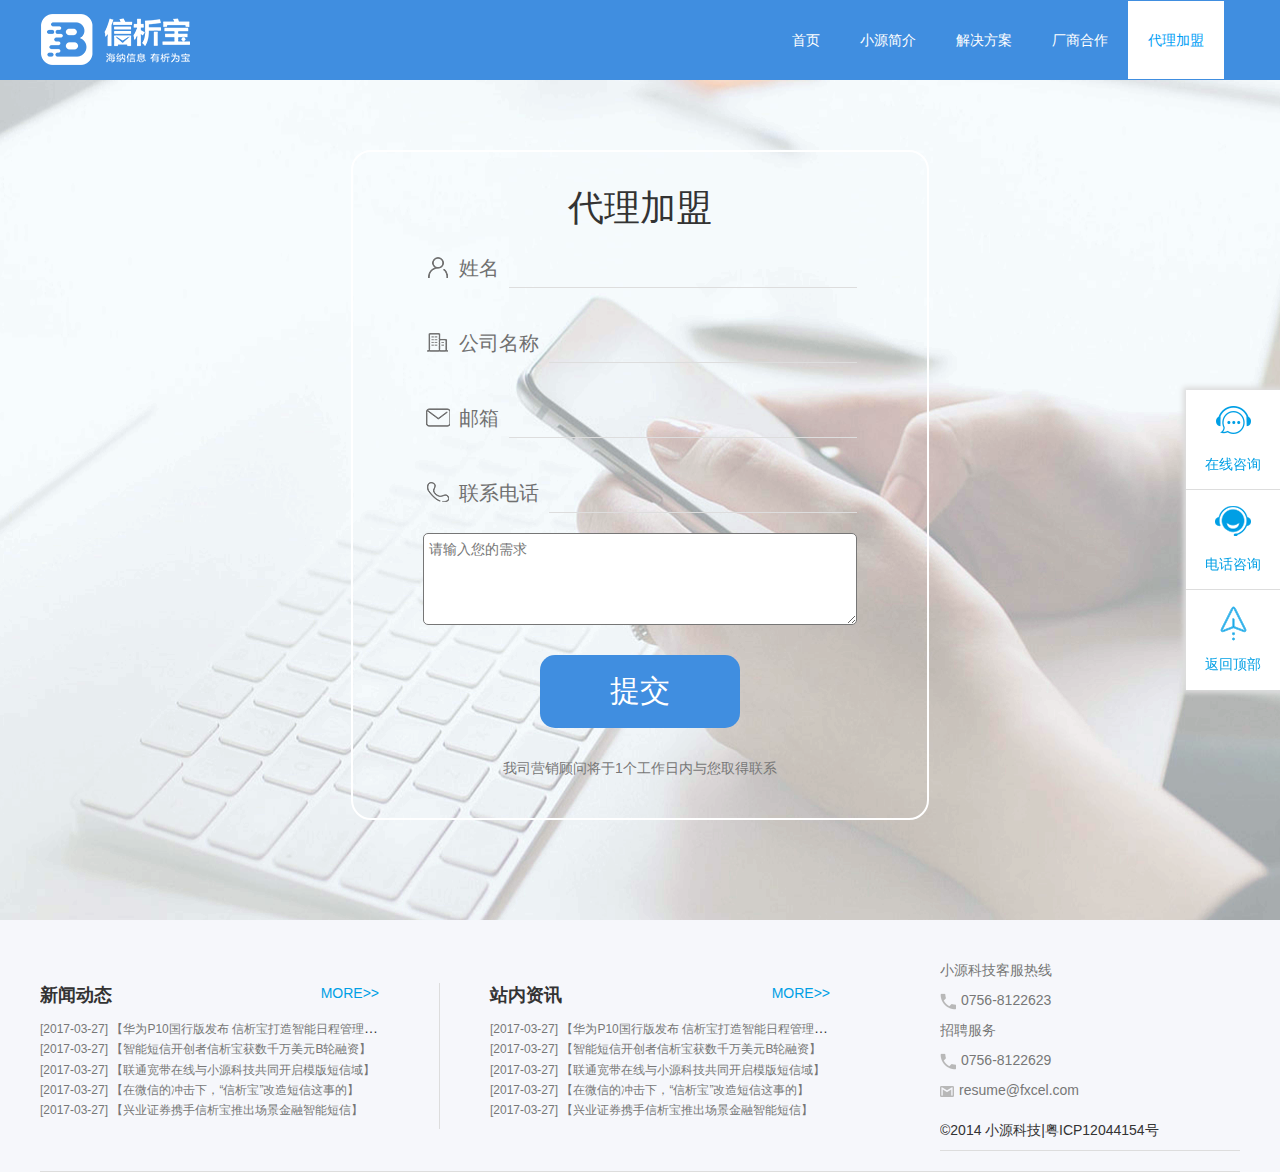
<file: join.html>
<!DOCTYPE html>
<html>
<head>
	<meta http-equiv="Content-Type" content="text/html;charset=utf-8" />
	<meta name="keywords" content="信析宝手机厂商合作,信析宝手机品牌加盟,智能短信手机厂商合作,智能短信手机品牌加盟" />
	<meta name="description" content="信析宝智能短信手机品牌厂商合作，SDK植入，申请入口。华为、三星、中兴、酷派、奇酷、联想，魅族、一加、华硕、天珑sugar等40+手机品牌厂商已加入。" />
	<meta name="viewport" content="width=device-width, initial-scale=1.0, maximum-scale=1.0, user-scalable=0" />
	<meta name="format-detection" content="telephone=no" />
	<meta name="apple-mobile-web-app-capable" content="yes" />
	<meta name="apple-mobile-web-app-status-bar-style" content="black">
	<title>信析宝智能短信厂商合作_手机品牌合作加盟_珠海小源科技</title>
	<link rel="stylesheet" href="css/bootstrap.css" />
	<link rel="stylesheet" href="css/share.css" />
	<link rel="stylesheet" href="css/navshare.css" />
	<link rel="stylesheet" href="css/solution-join-cooperation.css" />
	<link rel="stylesheet" href="css/type.css" />
	<link rel="stylesheet" href="css/foot.css" />
	<link rel="stylesheet" href="css/rightside.css" />
</head>
<body>
	<div class="bgcolor_blue_light nav_box">
		<nav class="navbar navbar-default wm1200" role="navigation">
			<div class="container-fluid"> 
				<div class="navbar-header">
					<button type="button" class="navbar-toggle" data-toggle="collapse"
							data-target="#example-navbar-collapse">
						<span class="icon-bar"></span>
						<span class="icon-bar"></span>
						<span class="icon-bar"></span>
					</button>
					<a class="logo" href="index.html"><img class="responsive img-responsive" src="./images/img/logo.png" /></a>	
				</div>
				<div class="collapse navbar-collapse float_right" id="example-navbar-collapse">
					<ul class="nav navbar-nav">
						<li><a href="index.html">首页</a></li>
						<li><a href="brief.html">小源简介</a></li>
						<li><a href="solution.html">解决方案</a></li>
						<li><a href="cooperation.html">厂商合作</a></li>
						<li class="active"><a href="join.html">代理加盟</a></li>
					</ul>
				</div>
			</div>
		</nav>
	</div>
	<div class="solution_box bg3">
		<div class="solution wm1200">
			<form>
				<header>代理加盟</header>
				<div>
					<label for="name">姓名</label>
					<input type="text">
				</div>
				<div>
					<label for="company">公司名称</label>
					<input type="text">
				</div>
				<div>
					<label for="email">邮箱</label>
					<input type="email">
				</div>
				<div>
					<label for="call">联系电话</label>
					<input type="call" />
				</div>
				<textarea name="" id="" cols="60" rows="4" placeholder="请输入您的需求" maxlength="200"></textarea>
				<input type="submit" value="提交" />
				<p>我司营销顾问将于1个工作日内与您取得联系</p>
			</form>
		</div>
	</div>
	<div class="footer_box bgcolor_gray_base">
		<div class="footer wm1200">
			<div class="footer_up">
				<div class="col-sm-4 col-xs-12 col first">
					<header>
						<p>新闻动态</p>
						<a href="newsstatus.html">MORE&gt;&gt;</a>
					</header>
					<ul>
						<li><a href="newsartical.html">[2017-03-27]&nbsp;【华为P10国行版发布 信析宝打造智能日程管理什么】</a></li>
						<li><a href="newsartical.html">[2017-03-27]&nbsp;【智能短信开创者信析宝获数千万美元B轮融资】</a></li>
						<li><a href="newsartical.html">[2017-03-27]&nbsp;【联通宽带在线与小源科技共同开启模版短信域】</a></li>
						<li><a href="newsartical.html">[2017-03-27]&nbsp;【在微信的冲击下，“信析宝”改造短信这事的】</a></li>
						<li><a href="newsartical.html">[2017-03-27]&nbsp;【兴业证券携手信析宝推出场景金融智能短信】</a></li>
					</ul>
				</div>
				<div class="col-sm-4 col-xs-12 col">
					<header>
						<p>站内资讯</p>
						<a href="newsstatus.html">MORE&gt;&gt;</a>
					</header>
					<ul>
						<li><a href="newsartical.html">[2017-03-27]&nbsp;【华为P10国行版发布 信析宝打造智能日程管理什么】</a></li>
						<li><a href="newsartical.html">[2017-03-27]&nbsp;【智能短信开创者信析宝获数千万美元B轮融资】</a></li>
						<li><a href="newsartical.html">[2017-03-27]&nbsp;【联通宽带在线与小源科技共同开启模版短信域】</a></li>
						<li><a href="newsartical.html">[2017-03-27]&nbsp;【在微信的冲击下，“信析宝”改造短信这事的】</a></li>
						<li><a href="newsartical.html">[2017-03-27]&nbsp;【兴业证券携手信析宝推出场景金融智能短信】</a></li>
					</ul>
				</div>
				<div class="col-sm-3 col-xs-12 col footer_mid">
					<ul>
						<li class="">
							<p>小源科技客服热线</p>
							<p><img src="./images/icon/icon14.png" />0756-8122623</p>
						</li>
						<li class="">
							<p>招聘服务</p>
							<p><img src="./images/icon/icon14.png" />0756-8122629</p>
							<p><img src="./images/icon/icon15.png" />resume@fxcel.com</p>
						</li>
					</ul>
					<p class=""><span>&copy;2014 小源科技</span><span>|</span><span>粤ICP12044154号</span></p>
				</div>
			</div>
		</div>
	</div>
	<div class="rightside">
		<a class="a1" href="http://p.qiao.baidu.com/cps/chat?siteId=10731312&userId=23856574"><i></i><span>在线咨询</span></a>
		<a id="sidecall" class="a2" href="tel://0756-8122623"><i></i><span>电话咨询</span></a>
		<a id="returnTop" class="a3"><i></i><span>返回顶部</span></a>
	</div>
	<script src="js/jquery-3.2.1.min.js"></script>
	<script src="js/bootstrap.min.js"></script>
	<script src="js/rightside.js"></script>

	<script> var _hmt = _hmt || []; (function() { var hm = document.createElement("script"); hm.src = "https://hm.baidu.com/hm.js?0ab50e3b3d634b53a1cbb4b9a9329905"; var s = document.getElementsByTagName("script")[0]; s.parentNode.insertBefore(hm, s); })(); </script>
</body>
</html>
</file>
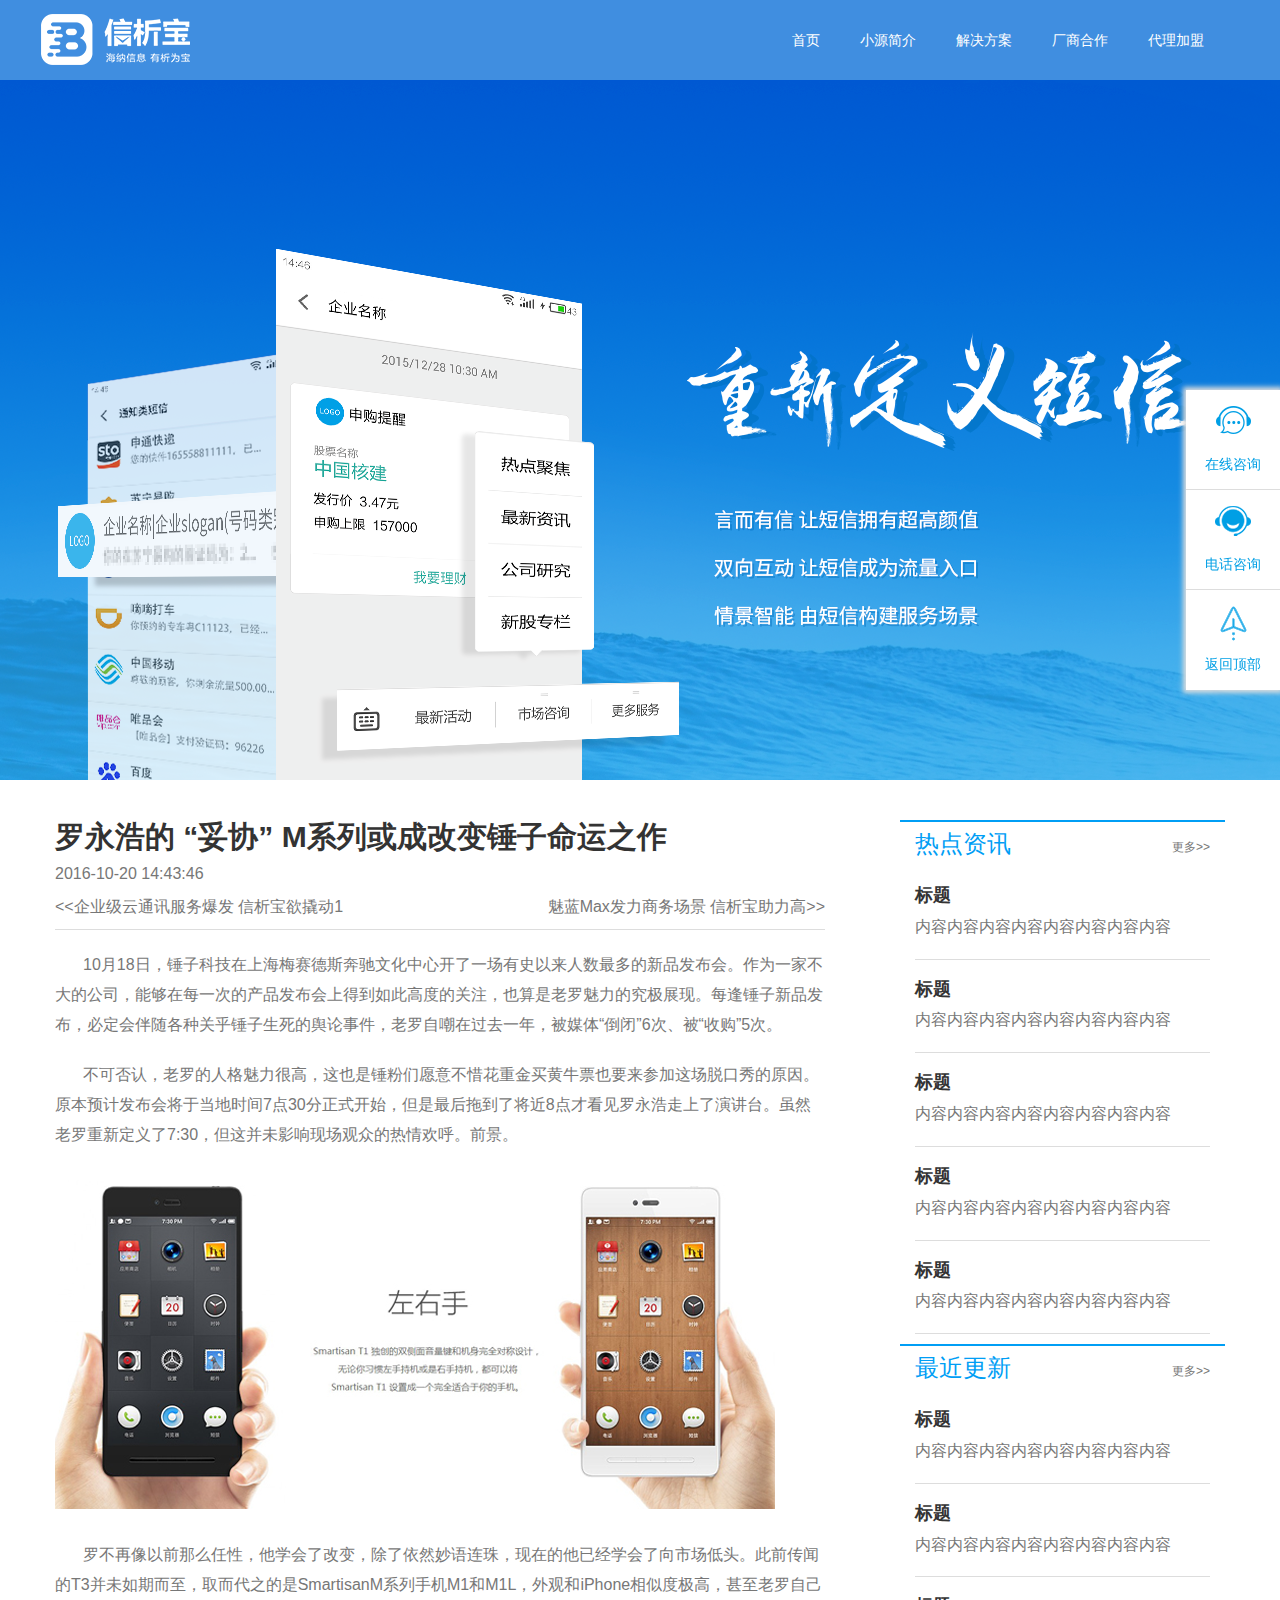
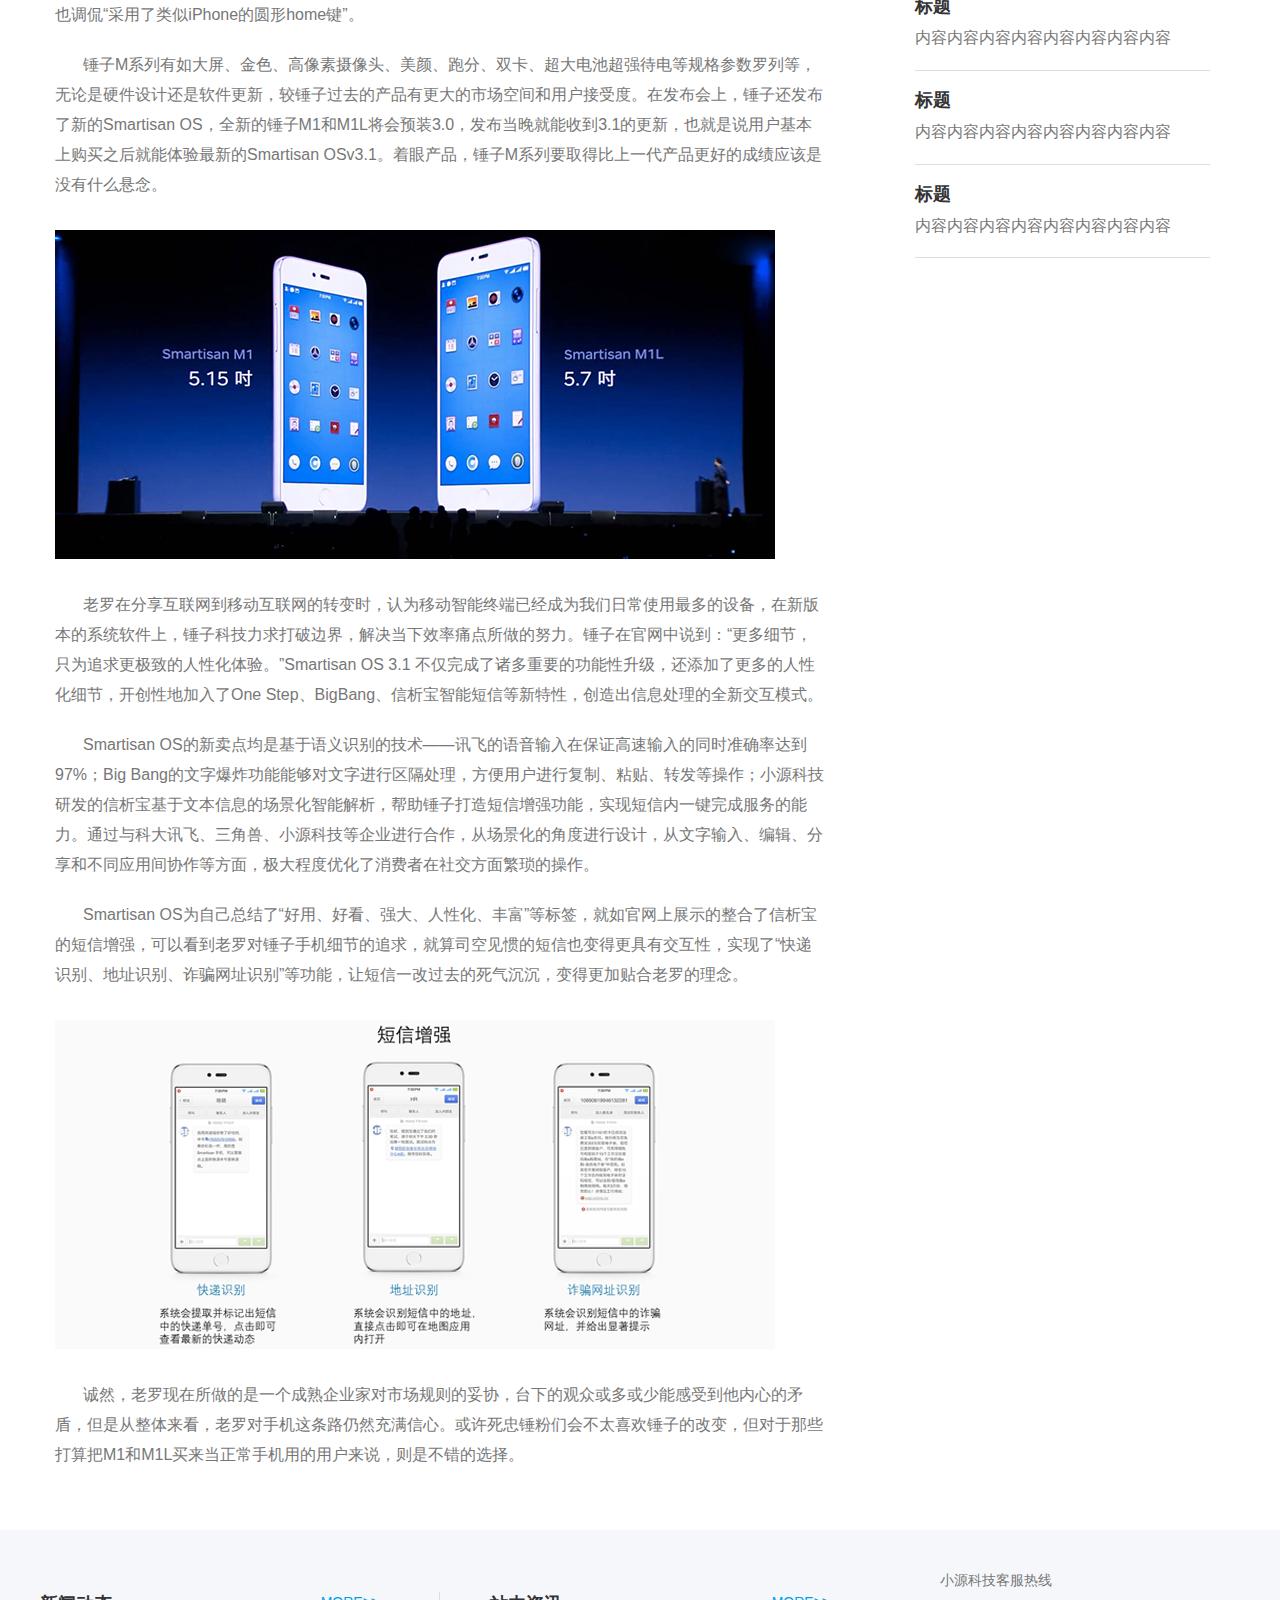
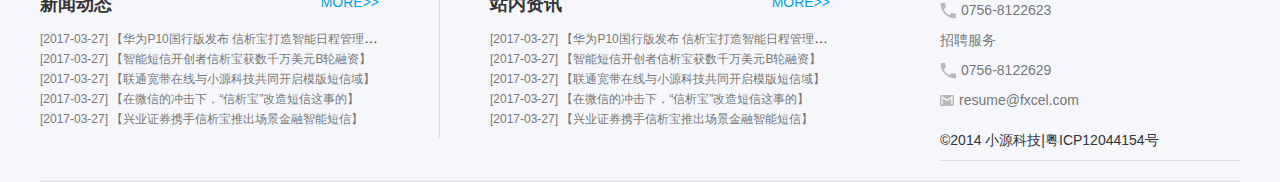
<file: newsartical.html>
<!DOCTYPE html>
<html>
<head>
	<meta http-equiv="Content-Type" content="text/html;charset=utf-8" />
	<meta name="keywords" content="文章关键词调用" />
	<meta name="description" content="文章摘要调用" />
	<meta name="viewport" content="width=device-width, initial-scale=1.0, maximum-scale=1.0, user-scalable=0" />
	<meta name="format-detection" content="telephone=no" />
	<meta name="apple-mobile-web-app-capable" content="yes" />
	<meta name="apple-mobile-web-app-status-bar-style" content="black">
	<title>文章标题调用_智能短信_短信公众号_信析宝_珠海小源科技</title>
	<link rel="stylesheet" href="css/bootstrap.css" />
	<link rel="stylesheet" href="css/share.css" />
	<link rel="stylesheet" href="css/navshare.css" />
	<link rel="stylesheet" href="css/newsartical.css" />
	<link rel="stylesheet" href="css/foot.css" />
	<link rel="stylesheet" href="css/rightside.css" />
</head>
<body>
	<div class="bgcolor_blue_light nav_box">
		<nav class="navbar navbar-default wm1200" role="navigation">
			<div class="container-fluid"> 
				<div class="navbar-header">
					<button type="button" class="navbar-toggle" data-toggle="collapse"
							data-target="#example-navbar-collapse">
						<span class="icon-bar"></span>
						<span class="icon-bar"></span>
						<span class="icon-bar"></span>
					</button>
					<a class="logo" href="index.html"><img class="responsive img-responsive" src="./images/img/logo.png" /></a>	
				</div>
				<div class="collapse navbar-collapse float_right" id="example-navbar-collapse">
					<ul class="nav navbar-nav">
						<li><a href="index.html">首页</a></li>
						<li><a href="brief.html">小源简介</a></li>
						<li><a href="solution.html">解决方案</a></li>
						<li><a href="cooperation.html">厂商合作</a></li>
						<li><a href="join.html">代理加盟</a></li>
					</ul>
				</div>
			</div>
		</nav>
	</div>
	<a href="http://p.qiao.baidu.com/cps/chat?siteId=10731312&userId=23856574" class="banner_box banner_box1"></a>
	<div class="artical_box wm1200">
		<div class="artical col-md-8">
			<header>
				<h1>罗永浩的&nbsp;“妥协”&nbsp;M系列或成改变锤子命运之作</h1>
				<p>2016-10-20&nbsp;14:43:46</p>
				<p class="p"><a href="">&lt;&lt;企业级云通讯服务爆发&nbsp;信析宝欲撬动1</a><a href="">魅蓝Max发力商务场景&nbsp;信析宝助力高&gt;&gt;</a></p>
			</header>
			<div>
				<p>  10月18日，锤子科技在上海梅赛德斯奔驰文化中心开了一场有史以来人数最多的新品发布会。作为一家不大的公司，能够在每一次的产品发布会上得到如此高度的关注，也算是老罗魅力的究极展现。每逢锤子新品发布，必定会伴随各种关乎锤子生死的舆论事件，老罗自嘲在过去一年，被媒体“倒闭”6次、被“收购”5次。</p>
				<p>不可否认，老罗的人格魅力很高，这也是锤粉们愿意不惜花重金买黄牛票也要来参加这场脱口秀的原因。原本预计发布会将于当地时间7点30分正式开始，但是最后拖到了将近8点才看见罗永浩走上了演讲台。虽然老罗重新定义了7:30，但这并未影响现场观众的热情欢呼。前景。</p>
				<img class="responsive img-responsive" src="./images/img/artical01.png" />
				<p>罗不再像以前那么任性，他学会了改变，除了依然妙语连珠，现在的他已经学会了向市场低头。此前传闻的T3并未如期而至，取而代之的是SmartisanM系列手机M1和M1L，外观和iPhone相似度极高，甚至老罗自己也调侃“采用了类似iPhone的圆形home键”。</p>
				<p>  锤子M系列有如大屏、金色、高像素摄像头、美颜、跑分、双卡、超大电池超强待电等规格参数罗列等，无论是硬件设计还是软件更新，较锤子过去的产品有更大的市场空间和用户接受度。在发布会上，锤子还发布了新的Smartisan OS，全新的锤子M1和M1L将会预装3.0，发布当晚就能收到3.1的更新，也就是说用户基本上购买之后就能体验最新的Smartisan OSv3.1。着眼产品，锤子M系列要取得比上一代产品更好的成绩应该是没有什么悬念。</p>
				<img class="responsive img-responsive" src="./images/img/artical02.png" />
				<p>老罗在分享互联网到移动互联网的转变时，认为移动智能终端已经成为我们日常使用最多的设备，在新版本的系统软件上，锤子科技力求打破边界，解决当下效率痛点所做的努力。锤子在官网中说到：“更多细节，只为追求更极致的人性化体验。”Smartisan OS 3.1 不仅完成了诸多重要的功能性升级，还添加了更多的人性化细节，开创性地加入了One Step、BigBang、信析宝智能短信等新特性，创造出信息处理的全新交互模式。</p>
				<p>Smartisan OS的新卖点均是基于语义识别的技术——讯飞的语音输入在保证高速输入的同时准确率达到97%；Big Bang的文字爆炸功能能够对文字进行区隔处理，方便用户进行复制、粘贴、转发等操作；小源科技研发的信析宝基于文本信息的场景化智能解析，帮助锤子打造短信增强功能，实现短信内一键完成服务的能力。通过与科大讯飞、三角兽、小源科技等企业进行合作，从场景化的角度进行设计，从文字输入、编辑、分享和不同应用间协作等方面，极大程度优化了消费者在社交方面繁琐的操作。</p>
				<p>Smartisan OS为自己总结了“好用、好看、强大、人性化、丰富”等标签，就如官网上展示的整合了信析宝的短信增强，可以看到老罗对锤子手机细节的追求，就算司空见惯的短信也变得更具有交互性，实现了“快递识别、地址识别、诈骗网址识别”等功能，让短信一改过去的死气沉沉，变得更加贴合老罗的理念。</p>
				<img class="responsive img-responsive" src="./images/img/artical03.png" />
				<p>诚然，老罗现在所做的是一个成熟企业家对市场规则的妥协，台下的观众或多或少能感受到他内心的矛盾，但是从整体来看，老罗对手机这条路仍然充满信心。或许死忠锤粉们会不太喜欢锤子的改变，但对于那些打算把M1和M1L买来当正常手机用的用户来说，则是不错的选择。</p>
			</div>
		</div>
		<div class="advertise col-md-4">
			<div class="col-md-12 col-sm-6 col-xs-12">
				<header><span>热点资讯</span><a href="">更多&gt;&gt;</a></header>
				<ul>
					<li>
						<h6>标题</h6>
						<p>内容内容内容内容内容内容内容内容</p>
					</li>
					<li>
						<h6>标题</h6>
						<p>内容内容内容内容内容内容内容内容</p>
					</li>
					<li>
						<h6>标题</h6>
						<p>内容内容内容内容内容内容内容内容</p>
					</li>
					<li>
						<h6>标题</h6>
						<p>内容内容内容内容内容内容内容内容</p>
					</li>
					<li>
						<h6>标题</h6>
						<p>内容内容内容内容内容内容内容内容</p>
					</li>
				</ul>
			</div>
			<div class="col-md-12 col-sm-6 col-xs-12">
				<header><span>最近更新</span><a href="">更多&gt;&gt;</a></header>
				<ul>
					<li>
						<h6>标题</h6>
						<p>内容内容内容内容内容内容内容内容</p>
					</li>
					<li>
						<h6>标题</h6>
						<p>内容内容内容内容内容内容内容内容</p>
					</li>
					<li>
						<h6>标题</h6>
						<p>内容内容内容内容内容内容内容内容</p>
					</li>
					<li>
						<h6>标题</h6>
						<p>内容内容内容内容内容内容内容内容</p>
					</li>
					<li>
						<h6>标题</h6>
						<p>内容内容内容内容内容内容内容内容</p>
					</li>
				</ul>
			</div>
		</div>
	</div>
	<div class="footer_box bgcolor_gray_base">
		<div class="footer wm1200">
			<div class="footer_up">
				<div class="col-sm-4 col-xs-12 col first">
					<header>
						<p>新闻动态</p>
						<a href="newsstatus.html">MORE&gt;&gt;</a>
					</header>
					<ul>
						<li><a href="newsartical.html">[2017-03-27]&nbsp;【华为P10国行版发布 信析宝打造智能日程管理什么】</a></li>
						<li><a href="newsartical.html">[2017-03-27]&nbsp;【智能短信开创者信析宝获数千万美元B轮融资】</a></li>
						<li><a href="newsartical.html">[2017-03-27]&nbsp;【联通宽带在线与小源科技共同开启模版短信域】</a></li>
						<li><a href="newsartical.html">[2017-03-27]&nbsp;【在微信的冲击下，“信析宝”改造短信这事的】</a></li>
						<li><a href="newsartical.html">[2017-03-27]&nbsp;【兴业证券携手信析宝推出场景金融智能短信】</a></li>
					</ul>
				</div>
				<div class="col-sm-4 col-xs-12 col">
					<header>
						<p>站内资讯</p>
						<a href="newsstatus.html">MORE&gt;&gt;</a>
					</header>
					<ul>
						<li><a href="newsartical.html">[2017-03-27]&nbsp;【华为P10国行版发布 信析宝打造智能日程管理什么】</a></li>
						<li><a href="newsartical.html">[2017-03-27]&nbsp;【智能短信开创者信析宝获数千万美元B轮融资】</a></li>
						<li><a href="newsartical.html">[2017-03-27]&nbsp;【联通宽带在线与小源科技共同开启模版短信域】</a></li>
						<li><a href="newsartical.html">[2017-03-27]&nbsp;【在微信的冲击下，“信析宝”改造短信这事的】</a></li>
						<li><a href="newsartical.html">[2017-03-27]&nbsp;【兴业证券携手信析宝推出场景金融智能短信】</a></li>
					</ul>
				</div>
				<div class="col-sm-3 col-xs-12 col footer_mid">
					<ul>
						<li class="">
							<p>小源科技客服热线</p>
							<p><img src="./images/icon/icon14.png" />0756-8122623</p>
						</li>
						<li class="">
							<p>招聘服务</p>
							<p><img src="./images/icon/icon14.png" />0756-8122629</p>
							<p><img src="./images/icon/icon15.png" />resume@fxcel.com</p>
						</li>
					</ul>
					<p class=""><span>&copy;2014 小源科技</span><span>|</span><span>粤ICP12044154号</span></p>
				</div>
			</div>
		</div>
	</div>
	<div class="rightside">
		<a class="a1" href="http://p.qiao.baidu.com/cps/chat?siteId=10731312&userId=23856574"><i></i><span>在线咨询</span></a>
		<a id="sidecall" class="a2" href="tel://0756-8122623"><i></i><span>电话咨询</span></a>
		<a id="returnTop" class="a3"><i></i><span>返回顶部</span></a>
	</div>
	<script src="js/jquery-3.2.1.min.js"></script>
	<script src="js/bootstrap.min.js"></script>
	<script src="js/rightside.js"></script>

	<script> var _hmt = _hmt || []; (function() { var hm = document.createElement("script"); hm.src = "https://hm.baidu.com/hm.js?0ab50e3b3d634b53a1cbb4b9a9329905"; var s = document.getElementsByTagName("script")[0]; s.parentNode.insertBefore(hm, s); })(); </script>
</body>
</html>
</file>
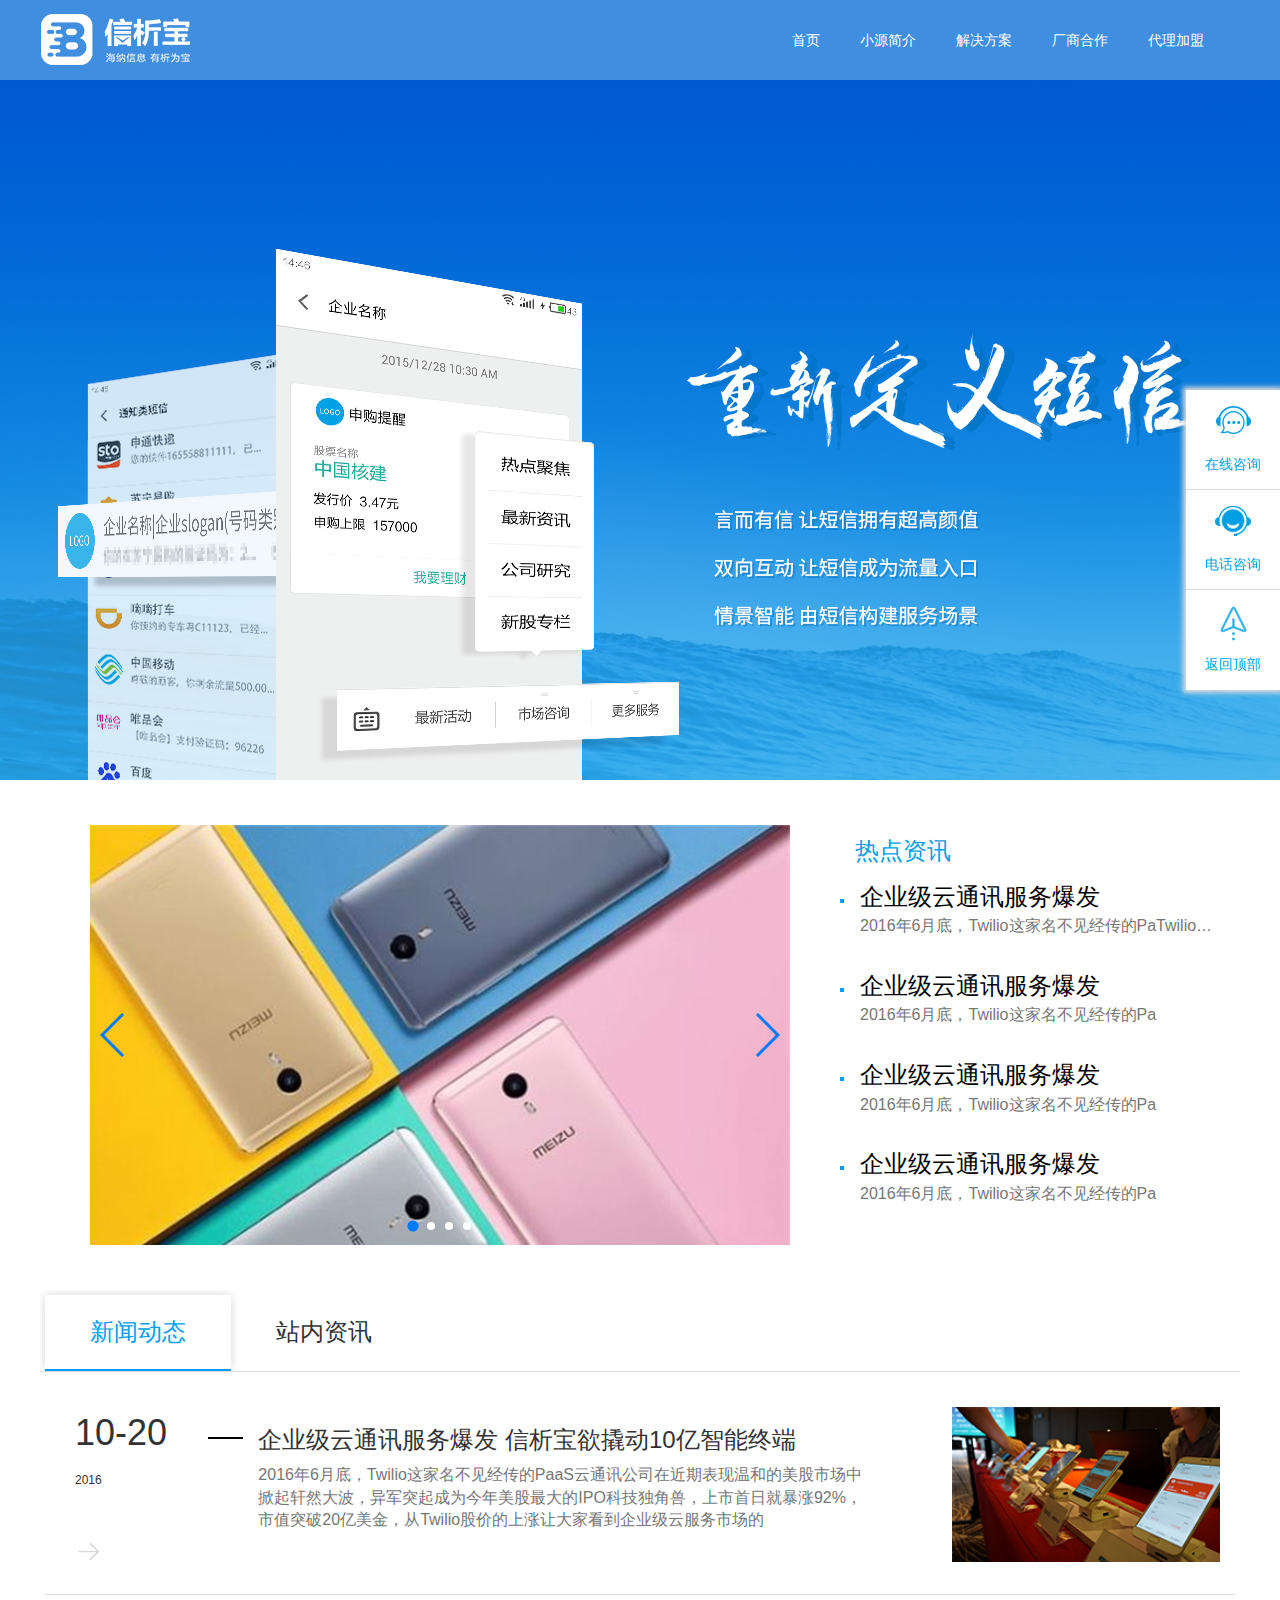
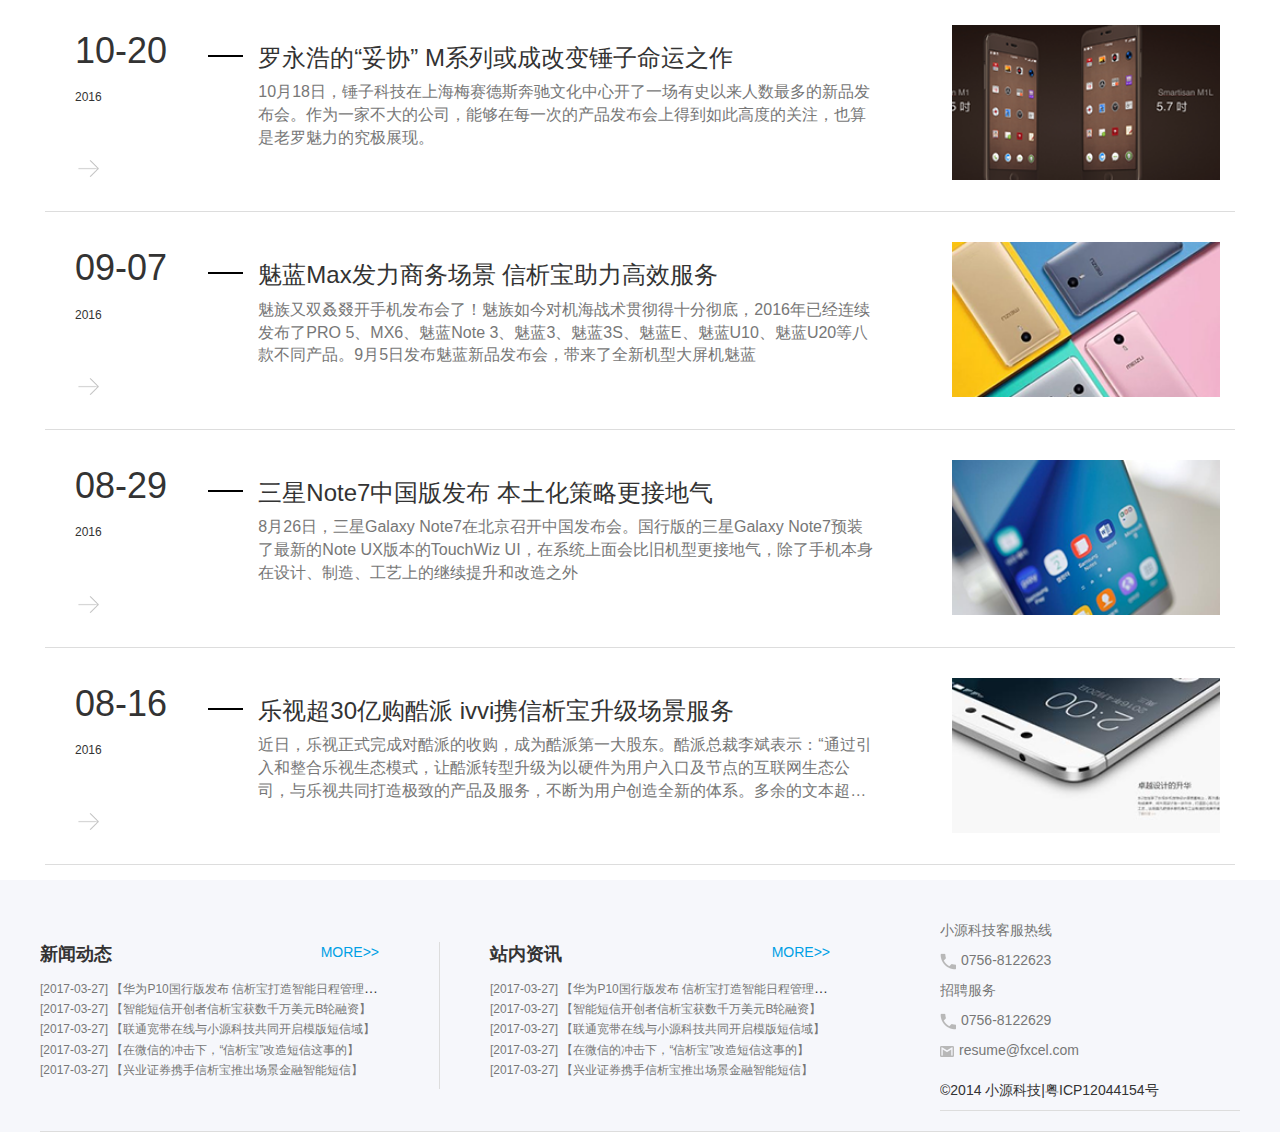
<file: newsstatus.html>
<!DOCTYPE html>
<html>
<head>
	<meta http-equiv="Content-Type" content="text/html;charset=utf-8" />
	<meta name="keywords" content="信析宝智能短信,短信公众号服务,短信公众号开发,短信公众号公司,信析宝,珠海小源科技" />
	<meta name="description" content="信析宝智能短信是什么，短信公众号菜单长什么样子,怎么实现设置，情景智能短信服务开发公司，短信公众号收费标准，价格多少钱，珠海市小源科技有限公司近期动态。" />
	<meta name="viewport" content="width=device-width, initial-scale=1.0, maximum-scale=1.0, user-scalable=0" />
	<meta name="format-detection" content="telephone=no" />
	<meta name="apple-mobile-web-app-capable" content="yes" />
	<meta name="apple-mobile-web-app-status-bar-style" content="black">
	<title>信析宝智能短信_短信公众号服务开发公司_珠海小源科技</title>
	<link rel="stylesheet" href="css/bootstrap.css" />
	<link rel="stylesheet" href="css/swiper-3.4.2.min.css" />
	<link rel="stylesheet" href="css/share.css" />
	<link rel="stylesheet" href="css/navshare.css" />
	<link rel="stylesheet" href="css/newsstatus.css" />
	<link rel="stylesheet" href="css/foot.css" />
	<link rel="stylesheet" href="css/rightside.css" />
</head>
<body>
	<div class="bgcolor_blue_light nav_box">
		<nav class="navbar navbar-default wm1200" role="navigation">
			<div class="container-fluid"> 
				<div class="navbar-header">
					<button type="button" class="navbar-toggle" data-toggle="collapse"
							data-target="#example-navbar-collapse">
						<span class="icon-bar"></span>
						<span class="icon-bar"></span>
						<span class="icon-bar"></span>
					</button>
					<a class="logo" href="index.html"><img class="responsive img-responsive" src="./images/img/logo.png" /></a>	
				</div>
				<div class="collapse navbar-collapse float_right" id="example-navbar-collapse">
					<ul class="nav navbar-nav">
						<li><a href="index.html">首页</a></li>
						<li><a href="brief.html">小源简介</a></li>
						<li><a href="solution.html">解决方案</a></li>
						<li><a href="cooperation.html">厂商合作</a></li>
						<li><a href="join.html">代理加盟</a></li>
					</ul>
				</div>
			</div>
		</nav>
	</div>
	<a href="http://p.qiao.baidu.com/cps/chat?siteId=10731312&userId=23856574" class="banner_box banner_box1"></a>
	<div class="hot_box wm1200">
		<div class="swiper-container col-sm-7"> 
		    <div class="swiper-wrapper">  
		        <div class="swiper-slide"><img class="reponsive img-responsive" src="images/img/adbanner01.png"></div>  
		        <div class="swiper-slide"><img class="reponsive img-responsive" src="images/img/adbanner02.png"></div>  
		        <div class="swiper-slide"><img class="reponsive img-responsive" src="images/img/adbanner01.png"></div>
		        <div class="swiper-slide"><img class="reponsive img-responsive" src="images/img/adbanner02.png"></div> 
		    </div>  
		    <div class="swiper-pagination"></div>  
		    <div class="swiper-button-prev"></div> 
		    <div class="swiper-button-next"></div>  
		</div>
		<div class="news col-sm-4">
			<header class="color_blue_base">热点资讯</header>
			<ul>
				<li>
					<a href="">
						<h3>企业级云通讯服务爆发</h3>
						<p>2016年6月底，Twilio这家名不见经传的PaTwilio这家名不见经传的Pa</p>
					</a>
				</li>
				<li>
					<a href="">
						<h3>企业级云通讯服务爆发</h3>
						<p>2016年6月底，Twilio这家名不见经传的Pa</p>
					</a>
				</li>
				<li>
					<a href="">
						<h3>企业级云通讯服务爆发</h3>
						<p>2016年6月底，Twilio这家名不见经传的Pa</p>
					</a>
				</li>
				<li>
					<a href="">
						<h3>企业级云通讯服务爆发</h3>
						<p>2016年6月底，Twilio这家名不见经传的Pa</p>
					</a>
				</li>
			</ul>
		</div>
	</div>
	<div class="news_content wm1200">
		<ul class="select" id="news_select">
			<li><a class="onclick" href="#status" data-hash="status">新闻动态</a></li>
			<li><a href="#artical" data-hash="artical">站内资讯</a></li>
		</ul>
		<ul class="content" id="news_content"></ul>
	</div>
	<div class="footer_box bgcolor_gray_base">
		<div class="footer wm1200">
			<div class="footer_up">
				<div class="col-sm-4 col-xs-12 col first">
					<header>
						<p>新闻动态</p>
						<a href="newsstatus.html">MORE&gt;&gt;</a>
					</header>
					<ul>
						<li><a href="newsartical.html">[2017-03-27]&nbsp;【华为P10国行版发布 信析宝打造智能日程管理什么】</a></li>
						<li><a href="newsartical.html">[2017-03-27]&nbsp;【智能短信开创者信析宝获数千万美元B轮融资】</a></li>
						<li><a href="newsartical.html">[2017-03-27]&nbsp;【联通宽带在线与小源科技共同开启模版短信域】</a></li>
						<li><a href="newsartical.html">[2017-03-27]&nbsp;【在微信的冲击下，“信析宝”改造短信这事的】</a></li>
						<li><a href="newsartical.html">[2017-03-27]&nbsp;【兴业证券携手信析宝推出场景金融智能短信】</a></li>
					</ul>
				</div>
				<div class="col-sm-4 col-xs-12 col">
					<header>
						<p>站内资讯</p>
						<a href="newsstatus.html">MORE&gt;&gt;</a>
					</header>
					<ul>
						<li><a href="newsartical.html">[2017-03-27]&nbsp;【华为P10国行版发布 信析宝打造智能日程管理什么】</a></li>
						<li><a href="newsartical.html">[2017-03-27]&nbsp;【智能短信开创者信析宝获数千万美元B轮融资】</a></li>
						<li><a href="newsartical.html">[2017-03-27]&nbsp;【联通宽带在线与小源科技共同开启模版短信域】</a></li>
						<li><a href="newsartical.html">[2017-03-27]&nbsp;【在微信的冲击下，“信析宝”改造短信这事的】</a></li>
						<li><a href="newsartical.html">[2017-03-27]&nbsp;【兴业证券携手信析宝推出场景金融智能短信】</a></li>
					</ul>
				</div>
				<div class="col-sm-3 col-xs-12 col footer_mid">
					<ul>
						<li class="">
							<p>小源科技客服热线</p>
							<p><img src="./images/icon/icon14.png" />0756-8122623</p>
						</li>
						<li class="">
							<p>招聘服务</p>
							<p><img src="./images/icon/icon14.png" />0756-8122629</p>
							<p><img src="./images/icon/icon15.png" />resume@fxcel.com</p>
						</li>
					</ul>
					<p class=""><span>&copy;2014 小源科技</span><span>|</span><span>粤ICP12044154号</span></p>
				</div>
			</div>
		</div>
	</div>
	<div class="rightside">
		<a class="a1" href="http://p.qiao.baidu.com/cps/chat?siteId=10731312&userId=23856574"><i></i><span>在线咨询</span></a>
		<a id="sidecall" class="a2" href="tel://0756-8122623"><i></i><span>电话咨询</span></a>
		<a id="returnTop" class="a3"><i></i><span>返回顶部</span></a>
	</div>
	<script src="js/patch.js"></script>
	<script src="js/jquery-3.2.1.min.js"></script>
	<script src="js/bootstrap.min.js"></script>
	<script src="js/swiper-3.4.2.min.js"></script>
	<script src="js/newsstatus.js"></script>
	<script src="js/rightside.js"></script>

	<script> var _hmt = _hmt || []; (function() { var hm = document.createElement("script"); hm.src = "https://hm.baidu.com/hm.js?0ab50e3b3d634b53a1cbb4b9a9329905"; var s = document.getElementsByTagName("script")[0]; s.parentNode.insertBefore(hm, s); })(); </script>
</body>
</html>
</file>
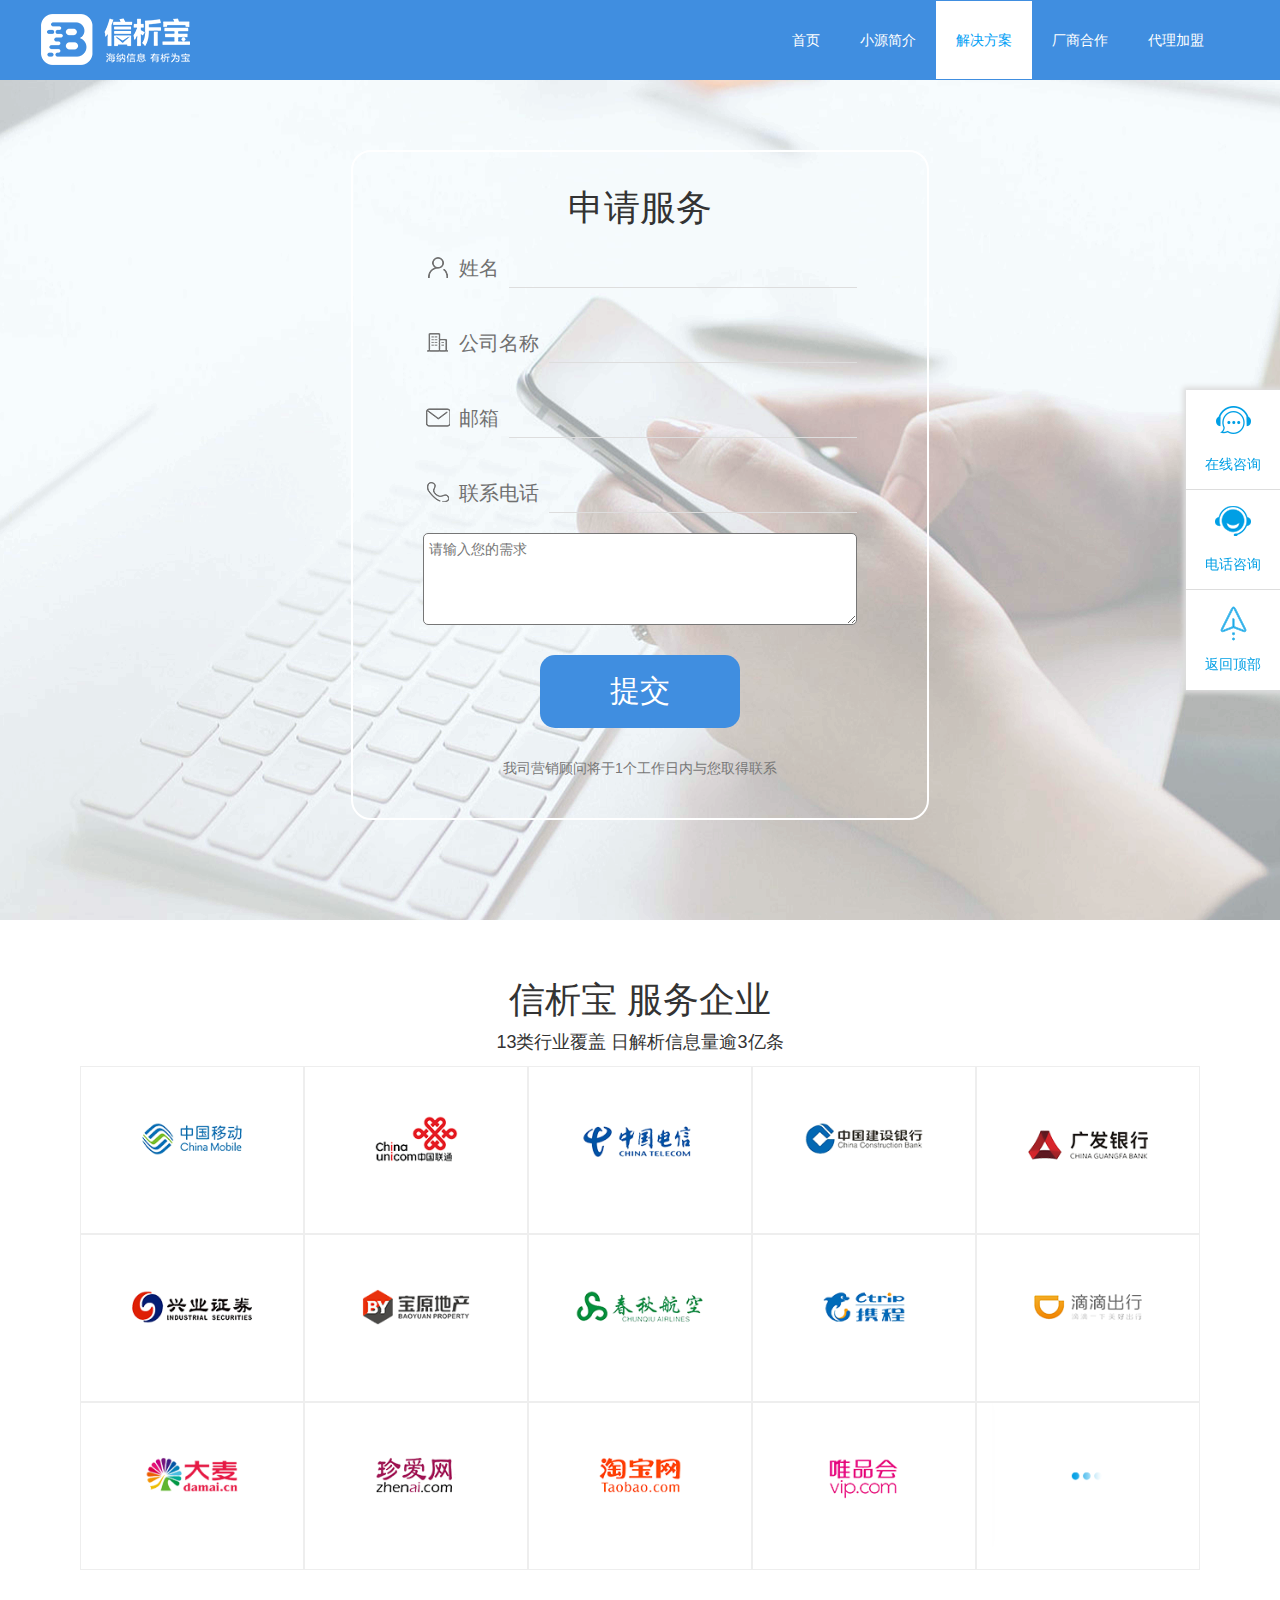
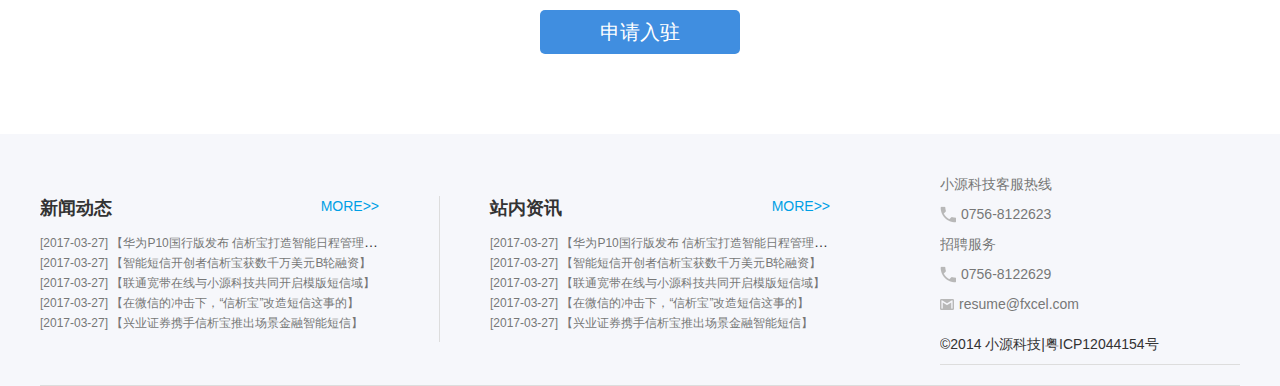
<file: solution.html>
<!DOCTYPE html>
<html>
<head>
	<meta http-equiv="Content-Type" content="text/html;charset=utf-8" />
	<meta name="keywords" content="短信公众号申请,短信公众号开通,智能短信开发公司,智能短信服务授权,珠海小源科技" />
	<meta name="description" content="珠海市小源科技有限公司，智能短信服务授权与开发公司，全行业覆盖，服务700万+企业，短信公众号、号码识别、卡片短信、短信弹窗、短信通知栏/浮窗服务定制。" />
	<meta name="viewport" content="width=device-width, initial-scale=1.0, maximum-scale=1.0, user-scalable=0" />
	<meta name="format-detection" content="telephone=no" />
	<meta name="apple-mobile-web-app-capable" content="yes" />
	<meta name="apple-mobile-web-app-status-bar-style" content="black">
	<title>短信公众号申请开通_信析宝智能短信服务开发公司_珠海小源科技</title>
	<link rel="stylesheet" href="css/bootstrap.css" />
	<link rel="stylesheet" href="css/share.css" />
	<link rel="stylesheet" href="css/navshare.css" />
	<link rel="stylesheet" href="css/solution-join-cooperation.css" />
	<link rel="stylesheet" href="css/type.css" />
	<link rel="stylesheet" href="css/foot.css" />
	<link rel="stylesheet" href="css/rightside.css" />
</head>
<body>
	<div class="bgcolor_blue_light nav_box">
		<nav class="navbar navbar-default wm1200" role="navigation">
			<div class="container-fluid"> 
				<div class="navbar-header">
					<button type="button" class="navbar-toggle" data-toggle="collapse"
							data-target="#example-navbar-collapse">
						<span class="icon-bar"></span>
						<span class="icon-bar"></span>
						<span class="icon-bar"></span>
					</button>
					<a class="logo" href="index.html"><img class="responsive img-responsive" src="./images/img/logo.png" /></a>	
				</div>
				<div class="collapse navbar-collapse float_right" id="example-navbar-collapse">
					<ul class="nav navbar-nav">
						<li><a href="index.html">首页</a></li>
						<li><a href="brief.html">小源简介</a></li>
						<li class="active"><a href="solution.html">解决方案</a></li>
						<li><a href="cooperation.html">厂商合作</a></li>
						<li><a href="join.html">代理加盟</a></li>
					</ul>
				</div>
			</div>
		</nav>
	</div>
	<div class="solution_box bg1">
		<div class="solution wm1200">
			<form>
				<header>申请服务</header>
				<div>
					<label for="name">姓名</label>
					<input type="text">
				</div>
				<div>
					<label for="company">公司名称</label>
					<input type="text">
				</div>
				<div>
					<label for="email">邮箱</label>
					<input type="email">
				</div>
				<div>
					<label for="call">联系电话</label>
					<input type="call" />
				</div>
				<textarea name="" id="" cols="60" rows="4" placeholder="请输入您的需求" maxlength="200"></textarea>
				<input type="submit" value="提交" />
				<p>我司营销顾问将于1个工作日内与您取得联系</p>
			</form>
		</div>
	</div>
	<div class="type_box">
		<div class="type wm1200">
			<div>
				<header>
					<h3>信析宝&nbsp;服务企业</h3>
					<p>13类行业覆盖&nbsp;日解析信息量逾3亿条</p>
				</header>
				<ul>
					<li class="col-sm-2 col-xs-4 col"><img class="responsive img-responsive" src="./images/img/typesign01.png" /></li>
					<li class="col-sm-2 col-xs-4 col"><img class="responsive img-responsive" src="./images/img/typesign02.png" /></li>
					<li class="col-sm-2 col-xs-4 col"><img class="responsive img-responsive" src="./images/img/typesign03.png" /></li>
					<li class="col-sm-2 col-xs-4 col"><img class="responsive img-responsive" src="./images/img/typesign04.png" /></li>
					<li class="col-sm-2 col-xs-4 col"><img class="responsive img-responsive" src="./images/img/typesign05.png" /></li>
					<li class="col-sm-2 col-xs-4 col"><img class="responsive img-responsive" src="./images/img/typesign06.png" /></li>
					<li class="col-sm-2 col-xs-4 col"><img class="responsive img-responsive" src="./images/img/typesign07.png" /></li>
					<li class="col-sm-2 col-xs-4 col"><img class="responsive img-responsive" src="./images/img/typesign08.png" /></li>
					<li class="col-sm-2 col-xs-4 col"><img class="responsive img-responsive" src="./images/img/typesign09.png" /></li>
					<li class="col-sm-2 col-xs-4 col"><img class="responsive img-responsive" src="./images/img/typesign10.png" /></li>
					<li class="col-sm-2 col-xs-4 col"><img class="responsive img-responsive" src="./images/img/typesign11.png" /></li>
					<li class="col-sm-2 col-xs-4 col"><img class="responsive img-responsive" src="./images/img/typesign12.png" /></li>
					<li class="col-sm-2 col-xs-4 col"><img class="responsive img-responsive" src="./images/img/typesign13.png" /></li>
					<li class="col-sm-2 col-xs-4 col"><img class="responsive img-responsive" src="./images/img/typesign14.png" /></li>
					<li class="col-sm-2 col-xs-4 col"><img class="responsive img-responsive" src="./images/img/typesignmore.png" /></li>
				</ul>
				<a class="join_in color_white_base" href="http://p.qiao.baidu.com/cps/chat?siteId=10731312&userId=23856574">申请入驻</a>
			</div>
		</div>
	</div>
	<div class="footer_box bgcolor_gray_base">
		<div class="footer wm1200">
			<div class="footer_up">
				<div class="col-sm-4 col-xs-12 col first">
					<header>
						<p>新闻动态</p>
						<a href="newsstatus.html">MORE&gt;&gt;</a>
					</header>
					<ul>
						<li><a href="newsartical.html">[2017-03-27]&nbsp;【华为P10国行版发布 信析宝打造智能日程管理什么】</a></li>
						<li><a href="newsartical.html">[2017-03-27]&nbsp;【智能短信开创者信析宝获数千万美元B轮融资】</a></li>
						<li><a href="newsartical.html">[2017-03-27]&nbsp;【联通宽带在线与小源科技共同开启模版短信域】</a></li>
						<li><a href="newsartical.html">[2017-03-27]&nbsp;【在微信的冲击下，“信析宝”改造短信这事的】</a></li>
						<li><a href="newsartical.html">[2017-03-27]&nbsp;【兴业证券携手信析宝推出场景金融智能短信】</a></li>
					</ul>
				</div>
				<div class="col-sm-4 col-xs-12 col">
					<header>
						<p>站内资讯</p>
						<a href="newsstatus.html">MORE&gt;&gt;</a>
					</header>
					<ul>
						<li><a href="newsartical.html">[2017-03-27]&nbsp;【华为P10国行版发布 信析宝打造智能日程管理什么】</a></li>
						<li><a href="newsartical.html">[2017-03-27]&nbsp;【智能短信开创者信析宝获数千万美元B轮融资】</a></li>
						<li><a href="newsartical.html">[2017-03-27]&nbsp;【联通宽带在线与小源科技共同开启模版短信域】</a></li>
						<li><a href="newsartical.html">[2017-03-27]&nbsp;【在微信的冲击下，“信析宝”改造短信这事的】</a></li>
						<li><a href="newsartical.html">[2017-03-27]&nbsp;【兴业证券携手信析宝推出场景金融智能短信】</a></li>
					</ul>
				</div>
				<div class="col-sm-3 col-xs-12 col footer_mid">
					<ul>
						<li class="">
							<p>小源科技客服热线</p>
							<p><img src="./images/icon/icon14.png" />0756-8122623</p>
						</li>
						<li class="">
							<p>招聘服务</p>
							<p><img src="./images/icon/icon14.png" />0756-8122629</p>
							<p><img src="./images/icon/icon15.png" />resume@fxcel.com</p>
						</li>
					</ul>
					<p class=""><span>&copy;2014 小源科技</span><span>|</span><span>粤ICP12044154号</span></p>
				</div>
			</div>
		</div>
	</div>
	<div class="rightside">
		<a class="a1" href="http://p.qiao.baidu.com/cps/chat?siteId=10731312&userId=23856574"><i></i><span>在线咨询</span></a>
		<a id="sidecall" class="a2" href="tel://0756-8122623"><i></i><span>电话咨询</span></a>
		<a id="returnTop" class="a3"><i></i><span>返回顶部</span></a>
	</div>
	<script src="js/jquery-3.2.1.min.js"></script>
	<script src="js/bootstrap.min.js"></script>
	<script src="js/rightside.js"></script>

	<script> var _hmt = _hmt || []; (function() { var hm = document.createElement("script"); hm.src = "https://hm.baidu.com/hm.js?0ab50e3b3d634b53a1cbb4b9a9329905"; var s = document.getElementsByTagName("script")[0]; s.parentNode.insertBefore(hm, s); })(); </script>
</body>
</html>
</file>
<file: css/share.css>
*{
	margin: 0;
	padding: 0;
	font-family: Microsoft YaHei Light,Microsoft YaHei,Arial Narrow,Arial,"sans-serif";
}
ul,ol{
	list-style-type: none;
}
img{
	border: 0;
	max-width: 100%;
}
input{
	outline: none;
}
a,
a:hover,
a:active{
	text-decoration: none;
	color: #333;
}
.wm1200{
	max-width: 1200px;
	margin: 0 auto;
}
.bgcolor_blue_base{
	background-color: #009fe5;
}
.color_blue_base{
	color: #009fe5;
}
.bgcolor_gray_base{
	background-color: #f6f7fb;
}
.bgcolor_blue_light{
	background-color: #408ee0;
}
.color_white_base{
	color: #fff;
}
@media screen and (min-width: 768px){
	.float_right{
		float: right;
	}
}
</file>
<file: css/navshare.css>
body{
	padding-top: 80px;
}
.nav_box{
	position: fixed;
	top: 0;
	left: 0;
	right: 0;
	height: 80px;
	z-index: 9999;
}
.nav_box .navbar{
	position: relative;
	z-index: 9999;
}
.nav_box nav .navbar-header a{
	float: left;
	width: 149px;
	height: 51px;
	margin: 13px 0;
}
.nav_box nav .navbar-header a img{
	width: 100%;
	height: 100%;
}
.banner_box{
	display: block;
	overflow: hidden;
	width: 100%;
	background-repeat: no-repeat;
	background-position: center;
	background-size: cover;
}
.banner_box.banner_box1{
	height: 700px;
	background-image: url(../images/img/banner01.png);
	background-size: auto 700px !important;
}
.banner_box.banner_box2{
	height: 415px;
	background-image: url(../images/img/banner02.png);
	background-size: auto 415px !important;
}
@media screen and (max-width: 1199px){
	.banner_box.banner_box1{
		height: 55vw;
		background-size: auto 55vw !important;
	}
	.banner_box.banner_box2{
		height: 32vw;
		background-size: auto 32vw !important;
	}
}
@media screen and (max-width: 991px) {
	.banner_box{
		display: none;
	}
}
@media screen and (max-width: 768px) {
	.nav_box nav .navbar-header a{
		margin-left:15px;
	}
}
</file>
<file: css/type.css>
.type_box{
	overflow: hidden;
	background-color: #fff;
}
.type_box .type{
	padding: 40px 0;
}
.type_box .type header{
	text-align: center;
}
.type_box .type header h3{
	font-size: 36px;
}
.type_box .type header p{
	font-size: 18px;
}
.type_box .type ul{
	margin: 0 auto;
	overflow:hidden;
	max-width: 1120px;
}
.type_box .type ul li{
	background-color: #fff;
	border:1px solid #eee;
}
.type_box .type a.join_in{
	display: block;
	margin: 40px auto;
	width: 200px;
	height: 44px;
	line-height: 44px;
	text-align: center;
	font-size: 20px;
	border-radius: 5px;
	background-color: #408ee0;
}
.type_box .type a.join_in:hover{
	background-color: #009fe5;
	color: #fff;
}
@media screen and (max-width: 768px) {
	.type_box .type header h3{
		font-size: 28px;
	}
	.type_box .type header p{
		font-size: 16px;
	}
}
@media screen and (min-width: 992px) {
	.type_box .type ul li{
		float: left;
		width: 224px;
		height: 168px;
	}
}
</file>
<file: css/index.css>
.infostyle{
	overflow: hidden;
}
.infostyle .infoul_box{
	display: flex;
	justify-content: space-between;
	align-items: center;
	border-top: 1px solid #ddd;
	border-bottom: 1px solid #ddd;
	overflow: hidden;
	margin: 20px 0;
}
.infostyle ul{
	margin-bottom: 0;
}
.infostyle .choose{
	padding: 0;
}
.infostyle .choose button{
	margin:2px 15px;
	background-color: #fff;
	width: 160px;
	height: 20px;
	outline: none;
	border: 0;
	background-repeat: no-repeat;
	background-position: center;
}
.infostyle .choose button.btn1{
	background-image: url(../images/icon/icon12.png);
}
.infostyle .choose button.btn2{
	background-image: url(../images/icon/icon12_.png);
}
.infostyle .ulchoose_box{
	position: relative;
	height: 400px;
	overflow: hidden;
}
.infostyle .ulchoose_box ul.ul1{
	padding: 0 15px;
	position: absolute;
	top: 0;
	transition: top 0.5s;
}
.infostyle .ulchoose_box ul.ul1.up{
	top: 0;
}
.infostyle .ulchoose_box ul.ul1.down{
	top: -160px;
}
.infostyle ul.ul1{
	display: flex;
	flex-direction: column;
	justify-content: space-around;
}
.infostyle ul.ul1 li{
	display: flex;
	flex-direction: row;
	justify-content: flex-start;
	align-items: center;
	float: left;
	width: 160px;
	height: 80px;
	border: 0;
	border-bottom: 1px solid #ddd;
}
.infostyle ul.ul1 li.last{
	border-bottom: 0;
}
.infostyle ul.ul1 li:hover,
.infostyle ul.ul1 li.hover{
	box-shadow: 0 0 10px -1px #ddd;
}
.infostyle ul.ul2 li{
	display: none;
	overflow: hidden;
}
.infostyle ul.ul2 li img{
	
}
.infostyle ul.ul2 li.block{
	display: block;
}
.infostyle ul.ul2 li h3{
	font-size: 30px;
}
.infostyle ul.ul2 li a{
	display: block;
	width: 120px;
	height: 40px;
	text-align: center;
	line-height: 40px;
	border-radius: 5px;
	background-color: #408ee0;
}
.infostyle ul.ul2 li a:hover{
	background-color: #009fe5;
	color: #fff;
}

.infofunc_box{
	padding: 40px 0 20px;
	background-color: #f5f5f5;
}
.infofunc_box .infofunc{
	overflow: hidden;
}
.infofunc_box .infofunc header,
.infostyle header{
	max-width: 750px;
	margin: 0 auto;
	text-align: center;
	overflow: hidden;
}
.infofunc_box .infofunc header h3,
.infostyle header h3{
	font-size: 36px;
}
.infofunc_box .infofunc header p,
.infostyle header p{
	font-size: 18px;
}
.infofunc_box .infofunc ul li{
	padding: 20px 0;
}
.infofunc_box .infofunc ul li img{
	margin: 0 auto;
}
.infofunc_box .infofunc ul li span{
	display: block;
	text-align: center;
}
@media screen and (min-width: 992px) {
	.infostyle ul.ul2 li div{
		height: 454px;
		display: flex;
		flex-direction: column;
		justify-content: center;
	}
	.infostyle ul.ul2 li div a{
		margin-top: 40px;
	}
	.infostyle ul.ul2 li div h3.h3_1{
		margin-bottom: 40px;
	}
	.infostyle ul.ul2 li div p{
		line-height: 25px;
	}
}
@media screen and (max-width: 991px) {
	.banner_box{
		display: block;
	}
	.infostyle ul.ul2 li img{
		margin-top: 20px;
	}
}
@media screen and (max-width: 768px) {
	.infofunc_box .infofunc header h3,
	.infostyle header h3{
		font-size: 28px;
	}
	.infofunc_box .infofunc header p,
	.infostyle header p{
		font-size: 14px;
	}
	.infostyle ul.ul1 li{
		padding: 0;
		width: 80px;
		flex-direction: column;
	}
	.infostyle ul.ul1 li span{
		font-size: 12px;
	}
	.infostyle ul.ul2 li h3{
		font-size: 20px;
	}
	.infostyle ul.ul2 li p{
		font-size: 12px;
	}
	.infostyle .choose button{
		width: 80px;
	}
}
</file>
<file: css/foot.css>
.footer_up,
.footer_mid{
	overflow: hidden;
	border-bottom: 1px solid #ddd;
}
.footer_up .first{
	border-right: 1px solid #ddd;
}
.footer_up header p,
.footer_mid header p{
	font-size: 18px;
	font-weight: bold;
}
.footer_up header a{
	color: #009fe5;
}
.footer_up ul li{
	overflow: hidden;
	text-overflow: ellipsis;
	white-space: nowrap;
}
.footer_up ul li a{
	font-size: 12px;
	color: #777;
}
.footer_up ul li a:hover{
	color: #009ef5;
	text-decoration: underline;
}
.footer_mid{
	padding: 20px;
}
.footer_mid ul li p{
	color: #777;
}
.footer_mid ul li p img{
	margin-right: 5px;
}
@media (min-width: 768px) {
	.footer_up{
		padding: 40px 0 20px;
		display: flex;
		justify-content: space-between;
		align-items: center;
	}
	.footer_up header{
		display: flex;
		justify-content: space-between;
	}
	.footer_up div{
		padding: 0 60px 0 0;
	}
	.footer_up div:last-child{
		padding: 0;
	}
}
@media (max-width: 768px) {
	.footer_up{
		padding: 15px 0;
	}
	.footer_mid header{
		padding: 20px 0 10px 15px;
	}
}
</file>
<file: css/rightside.css>
.rightside{
	position: fixed;
	right: 0;
	top: 60%;
	margin-top: -150px;
	width: 94px;
	height: 300px;
	background-color: #fff;
	box-shadow: 0 0 5px 3px #ddd;
	z-index: 9999;
}
.rightside a{
	float: left;
	width: 100%;
	height: 100px;
	padding: 16px 0;
	cursor: pointer;
}
.rightside a i{
	float: left;
	width: 100%;
	height: 48px;
	background-position: top center;
	background-repeat: no-repeat;
}
.rightside a.a1{
	border-bottom: 1px solid #ddd;
}
.rightside a.a1 i{
	background-image: url(../images/icon/kefu01.png);
}
.rightside a.a2 i{
	background-image: url(../images/icon/kefu02.png);
}
.rightside a.a2{
	position: relative;
	border-bottom: 1px solid #ddd;
}
.rightside a.a2 p{
	position: absolute;
	right: 94px;
	top: 0;
	background: #fff;
	text-align: center;
	line-height: 100px;
	height: 100px;
	color: #009fe5;
	width: 120px;
	border-style: solid;
	border-color: #ddd;
	border-left-width: 1px;
	border-top-width: 1px;
	border-bottom-width: 1px;
	border-right-width: 0;
	display: none;
}
.rightside a.a3 i{
	background-image: url(../images/icon/kefu03.png);
}
.rightside a span{
	float: left;
	width: 100%;
	text-align: center;
	color: #009fe5;
}
@media screen and (max-width: 767px) {
	.rightside{
		top: auto;
		left: 0;
		bottom: 0;
		right: 0;
		width: 100%;
		height: 70px;
	}
	.rightside a{
		width: 50%;
		height: 70px;
		padding: 6px 0 4px;
	}
	.rightside a.a3{
		display: none;
	}
	.rightside a i{
		height: 38px;
	}
	.rightside a.a1,
	.rightside a.a2{
		border-right: 1px solid #ddd;
	}
	.rightside a.a2 p{
		top: -70px;
		left: 0;
		width: 100%;
		height: 70px;
		line-height: 70px;
	}
}
</file>
<file: css/brief.css>
.brief{
	overflow: hidden;
	padding: 100px 0;
}
.brief .top,
.brief ul{
	width: 100%;
	float: left;
}
.brief .top div h3{
	float: left;
	font-size: 36px;
	padding-bottom: 30px;
	margin-bottom: 30px;
	border-bottom: 1px solid #aaa;
}
.brief .top div p{
	float: left;
	color: #777;
}
.brief ul{
	padding-top:100px;
}
.brief ul li p{
	font-size: 24px;
}
.brief ul li img{
	padding: 20px 0;
	margin-bottom: 20px;
	border-bottom: 1px solid #aaa;
}
.brief ul li .span{
	display: block;
	font-size: 18px;
}
.brief ul li .span span{
	margin:0 5px;
}
@media screen and (max-width: 768px) {
	.brief,
	.brief ul{
		padding: 15px 0;
	}
	.brief .top div h3{
		font-size: 24px;
	}
	.brief .top div p{
		font-size: 12px;
	}
	.brief ul li p{
		font-size: 18px;
	}
	.brief ul li .span{
		font-size: 12px;
		display: flex;
		flex-direction: column;
		justify-content: center;
	}
}
.road{
	padding: 60px 0 20px;
	border-top: 1px solid #ddd;
}
.road header{
	text-align: center;
	font-size: 36px;
}
@media screen and (max-width: 768px) {
	.road header{
		font-size: 24px;
	}
}
.cd-container *, .cd-container *:after, .cd-container *:before {
	box-sizing: border-box;
}
.cd-container {
	width: 90%;
	max-width: 1200px;
	margin: 0 auto;
}
.cd-container::after {
	content: '';
	display: table;
	clear: both;
}
#cd-timeline {
	position: relative;
	padding: 2em 0;
}
#cd-timeline::before {
	content: '';
	position: absolute;
	top: 0;
	left: 18px;
	height: 100%;
	width: 2px;
	background: #ddd;
}
@media only screen and (min-width: 992px) {
	#cd-timeline {
		margin-top: 3em;
		margin-bottom: 3em;
	}
	#cd-timeline::before {
		left: 50%;
		margin-left: -2px;
	}
}
.cd-timeline-block {
	position: relative;
}
.cd-timeline-block:after {
	content: "";
	display: table;
	clear: both;
}
.cd-timeline-block:first-child {
	margin-top: 0;
}
.cd-timeline-block:last-child {
	margin-bottom: 0;
}
@media only screen and (min-width: 992px) {
	.cd-timeline-block:first-child {
		margin-top: 0;
	}
	.cd-timeline-block:last-child {
		margin-bottom: 0;
	}
}
.cd-timeline-img {
	position: absolute;
	top: 0;
	left: 0;
	width: 40px;
	height: 40px;
	border-radius: 50%;
}
.cd-timeline-img.control{
	width: 80px;
	border-radius: 0;
	color: #009ef5;
	cursor: pointer;
	border:2px solid #009ef5;
}
.cd-timeline-img{
	display: flex;
	justify-content: center;
	align-items: center;
	background: #fff;
	font-size: 12px;
	border:2px solid #383838;
}
.cd-timeline-img.cd-location {
	background: #f0ca45;
}
@media only screen and (min-width: 992px) {
	.cd-timeline-img {
		left: 50%;
		margin-left: -21px;
	}
	.cd-timeline-img.control{
		margin-left: -41px;
	}
	.cssanimations .cd-timeline-img.is-hidden {
		visibility: hidden;
	}
}

.cd-timeline-content {
	position: relative;
	float: right;
	margin-left: 60px;
	background: white;
	border-radius: 0.25em;
	padding: 0 3em;
}
.cd-timeline-content h2 {
	margin: 10px 0;
	text-align: left;
	color: #000;
	font-size: 18px;
}
.cd-timeline-content p {
	margin: 1em 0;
	text-align: left;
	line-height: 1.6;
	font-size: 14px;
	color: #777;
}
.cd-timeline-content::before {
	content: '';
	position: absolute;
	top: 20px;
	width: 30px;
	height: 2px;
	background-color: #ccc;
}

@media only screen and (min-width: 992px) {
	.cd-timeline-content {
		margin-left: 0;
		width: 45%;
	}
	.cd-timeline-content h2{
		font-size: 22px;
	}
	.cd-timeline-content p{
		font-size: 16px;
	}
	.cd-timeline-block:nth-child(even) .cd-timeline-content {
		float: left;
	}
	.cd-timeline-block:nth-child(even) .cd-timeline-content::before{
		right: 0;
	}
	.cd-timeline-block:nth-child(odd) .cd-timeline-content::before{
		left :0;
	}
	.cd-timeline-block:nth-child(even) .cd-timeline-content h2,
	.cd-timeline-block:nth-child(even) .cd-timeline-content p{
		text-align: right;
	}
}
@media only screen and (max-width: 992px) {
	.cd-timeline-content{
		float: left;
	}
	.cd-timeline-content::before{
		left: 0;
	}
}
.market_box{
	background: url(../images/img/brief02.png) no-repeat center;
	overflow: hidden;
}
.market header{
	text-align: center;
	font-size: 36px;
	padding: 30px 0;
}
.market{
	overflow: hidden;
}
.market ul{
	display: flex;
	justify-content: space-between;
	align-items: center;
	padding: 40px 0;
}
.market ul li p{
	display: flex;
	justify-content: flex-start;
	align-items: flex-start;
	font-size: 60px;
}
.market ul li p i{
	font-size: 18px;
	font-style: normal;
	color: #777;
}
.market ul li span{
	font-size: 14px;
}
@media screen and (max-width: 768px) {
	.market header{
		font-size: 24px;
	}
	.market ul{
		padding: 0 15px;
	}
	.market ul li p{
		font-size: 40px;
	}
	.market ul li p i{
		font-size: 14px;
	}
	.market ul li span{
		font-size: 12px;
	}
}
</file>
<file: css/solution-join-cooperation.css>
.solution_box{
	position: relative;
	background-repeat:no-repeat;
	background-position: center;
}
.solution_box.bg1{
	background-image: url(../images/img/solutionbg.png);
}
.solution_box.bg2{
	background-image: url(../images/img/cooperationbg.png);
}
.solution_box.bg3{
	background-image: url(../images/img/solutionbg.png);
}
.solution{
	padding: 70px 0 100px;
}
.solution form{
	display: flex;
	flex-direction: column;
	justify-content: center;
	align-items: center;
	margin: 0 auto;
	max-width: 578px;
	padding: 30px 70px;
	border: 2px solid #fff;
	border-radius: 20px;
}
.solution form header{
	font-size: 36px;
}
.solution form div{
	display: flex;
	justify-content: space-between;
	width: 100%;
	padding: 20px 0;
}
.solution form div label{
	height: 30px;
	line-height: 30px;
	padding:0 10px 0 36px;
	font-size: 20px;
	font-weight: 400;
	color: #707070;
}
.solution form div label[for="name"]{
	background: url(../images/icon/icon19.png) no-repeat left;
}
.solution form div label[for="company"]{
	background: url(../images/icon/icon20.png) no-repeat left;
}
.solution form div label[for="email"]{
	background: url(../images/icon/icon21.png) no-repeat left;
}
.solution form div label[for="call"]{
	background: url(../images/icon/icon22.png) no-repeat left;
}
.solution form div input{
	flex: auto;
	border:0;
	border-bottom: 1px solid #ddd;
	background: transparent;
}
.solution form textarea{
	padding: 5px;
	max-width: 100%;
	max-height: 150px;
	border-radius: 5px;
}
.solution form input[type="submit"]{
	border:0;
	margin: 30px 0;
	padding: 15px 70px;
	font-size: 30px;
	color: #fff;
	background-color: #408ee0;
	border-radius: 15px;
}
.solution form input[type="submit"]:hover{
	background-color: #009ef5;
}
.solution form p{
	color: #777;
}
@media screen and (max-width: 768px) {
	.solution form{
		padding:15px;
		border:0;
	}
	.solution form header{
		font-size: 24px;
	}
	.solution form div label{
		font-size: 12px;
	}
	.solution form input[type="submit"]{
		padding: 10px 40px;
		font-size: 20px;
		border-radius: 10px;
	}
}
</file>
<file: css/newsartical.css>
.artical_box{
	padding: 40px 0;
	overflow: hidden;
}
.artical_box .artical{
	overflow: hidden;
}
.artical_box .artical header{
	border-bottom: 1px solid #ddd;
}
.artical_box .artical header h1{
	font-size: 30px;
	font-weight: bold;
	margin: 0 0 10px 0;
}
.artical_box .artical header p{
	font-size: 16px;
	color: #777;
}
.artical_box .artical header p.p{
	display: flex;
	flex-direction: row;
	justify-content: space-between;
}
.artical_box .artical header p a{
	color: #777;
}
.artical_box .artical header p a:hover{
	color: #009ef5;
}
.artical_box .artical div p{
	font-size: 14px;
	color: #777;
	margin: 10px 0;
	text-indent: 28px;
}
.artical_box .artical div img{
	padding: 10px 0;
}
.artical_box .advertise{
	padding:0 15px 0 60px;
}
.artical_box .advertise div{
	border-top: 2px solid #009ef5;
}
.artical_box .advertise header{
	display: flex;
	justify-content: space-between;
	align-items: flex-end;
	padding: 10px 0;
}
.artical_box .advertise header span{
	font-size: 24px;
	line-height: 24px;
	color: #009ef5;
}
.artical_box .advertise header a{
	font-size: 12px;
	color: #777;
}
.artical_box .advertise header a:hover{
	color: #009ef5;
}
.artical_box .advertise ul li{
	padding: 20px 0;
	border-bottom: 1px solid #ddd;
}
.artical_box .advertise ul li h6{
	font-size: 18px;
	margin: 0 0 10px;
	font-weight: bold;
}
.artical_box .advertise ul li p{
	margin: 0;
	font-size: 16px;
	color: #777;
}
@media screen and (min-width: 992px) {
	.artical_box .artical div p{
		font-size: 16px;
		line-height: 30px;
		margin: 20px 0;
	}
}
@media screen and (max-width: 992px) {
	.artical_box .artical header h1{
		font-size: 24px;
	}
	.artical_box .artical header p{
		font-size: 12px;
	}
	.artical_box .advertise{
		padding:0 15px;
	}
}
@media screen and (max-width: 768px) {
	.artical_box .artical header h1{
		font-size: 18px;
	}
	.artical_box .artical header p.p{
		flex-direction: column;
		align-items: center;
	}
	.artical_box .advertise ul li h6{
		font-size: 14px;
	}
	.artical_box .advertise ul li p{
		font-size: 12px;
	}
	.artical_box .advertise header span{
		font-size: 20px;
	}
	.artical_box{
		padding: 20px 0;
	}
}
</file>
<file: css/newsstatus.css>
.hot_box{
	overflow: hidden;
}
.hot_box .swiper-container{
	padding: 0;
}
.hot_box .news header{
	font-size: 24px;
	color: 
}
.hot_box .news ul{
	list-style-type: square;
	color: #009ef5;
}
.hot_box .news ul li{
	padding:5px 0;
}
.hot_box .news ul li a{
	padding:5px;
	display: block;
}
.hot_box .news ul li a:hover{
	box-shadow: 0 0 15px -1px #ccc;
}
.hot_box .news ul li a h3{
	margin: 5px 0;
	color: #000;
	font-size: 18px;
	overflow: hidden;
	text-overflow: ellipsis;
	white-space: nowrap;
}
.hot_box .news ul li a p{
	color: #777;
	font-size: 12px;
	overflow: hidden;
	text-overflow: ellipsis;
	white-space: nowrap;
}

.news_content ul.select{
	overflow: hidden;
	padding: 5px 5px 0;
	border-bottom: 1px solid #ddd;
	margin:0;
}
.news_content ul.select li{
	float: left;
}
.news_content ul.select li a{
	float: left;
	padding: 20px 45px;
	font-size: 24px;
	color: #333;
	border-bottom:2px solid transparent;
}
.news_content ul.select a:hover,
.news_content ul.select a:focus,
.news_content ul.select a.onclick{
	box-shadow: 0 0 10px -1px #ccc;
	color: #009ef5;
	text-decoration: none;
	border-bottom:2px solid #009ef5;
	outline: none;
}
.news_content ul.content{
	overflow: hidden;
}
.news_content ul.content li{
	padding: 30px 0;
	border-bottom: 1px solid #ddd;
}
.news_content ul.content li div.div1{
	padding-left: 30px;
	position: relative;
	overflow: hidden;
}
.news_content ul.content li div.div1 p{
	font-size: 36px;
}

.news_content ul.content li div.div1 span{
	font-size: 12px;
}
.news_content ul.content li div.div2{
	padding-right: 60px;
}
.news_content ul.content li div.div2 h3{
	font-size: 24px;
}
.news_content ul.content li div.div2 p{
	font-size: 16px;
	color: #777;
	overflow : hidden;
	text-overflow: ellipsis;
	display: -webkit-box;
	-webkit-line-clamp: 3;
	-webkit-box-orient: vertical;
}
@media screen and (min-width: 768px) {
	.hot_box{
		display: flex;
		justify-content: space-between;
		align-items: center;
		padding: 45px 0;
	}
	.hot_box .news ul li a h3{
		font-size: 20px;
	}
	.hot_box .news ul li a p{
		font-size: 16px;
	}
	.news_content ul.content{
		padding:5px;
	}
	.news_content ul.content li{
		display: flex;
		justify-content: space-between;
	}
	.news_content ul.content li:hover{
		box-shadow: 0 0 10px -1px #ccc;
	}
	.news_content ul.content li div.div1 i{
		position: absolute;
		top: 30px;
		right: 0;
		width: 35px;
		height: 2px;
		background-color: #000;
	}
	.news_content ul.content li div.div1 em{
		display: block;
		width: 30px;
		height: 25px;
		background: url(../images/icon/icon23.png);
		margin-top: 50px;
	}
}
@media screen and (max-width: 1200px){
	.news_content ul.content li div.div1 p{
		font-size: 20px;
		line-height: 20px;
	}
	.news_content ul.content li div.div2 h3{
		font-size: 18px;
	}
	.news_content ul.content li div.div2 p{
		font-size: 14px;
	}
}
@media screen and (max-width: 768px){
	.news_content ul.content li div.div1 p{
		float: left;
		margin: 0;
	}
	.news_content ul.content li div.div1 span{
		margin-left: 10px;
	}
	.news_content ul.select li a{
		float: left;
		padding: 10px 20px;
		font-size: 20px;
		color: #333;
	}
	.news_content ul.content li:hover{
		background-color: #f5f5f5;
	}
}
@media screen and (min-width: 992px) {
	.hot_box .news ul li a h3{
		font-size: 24px;
	}
}
</file>
